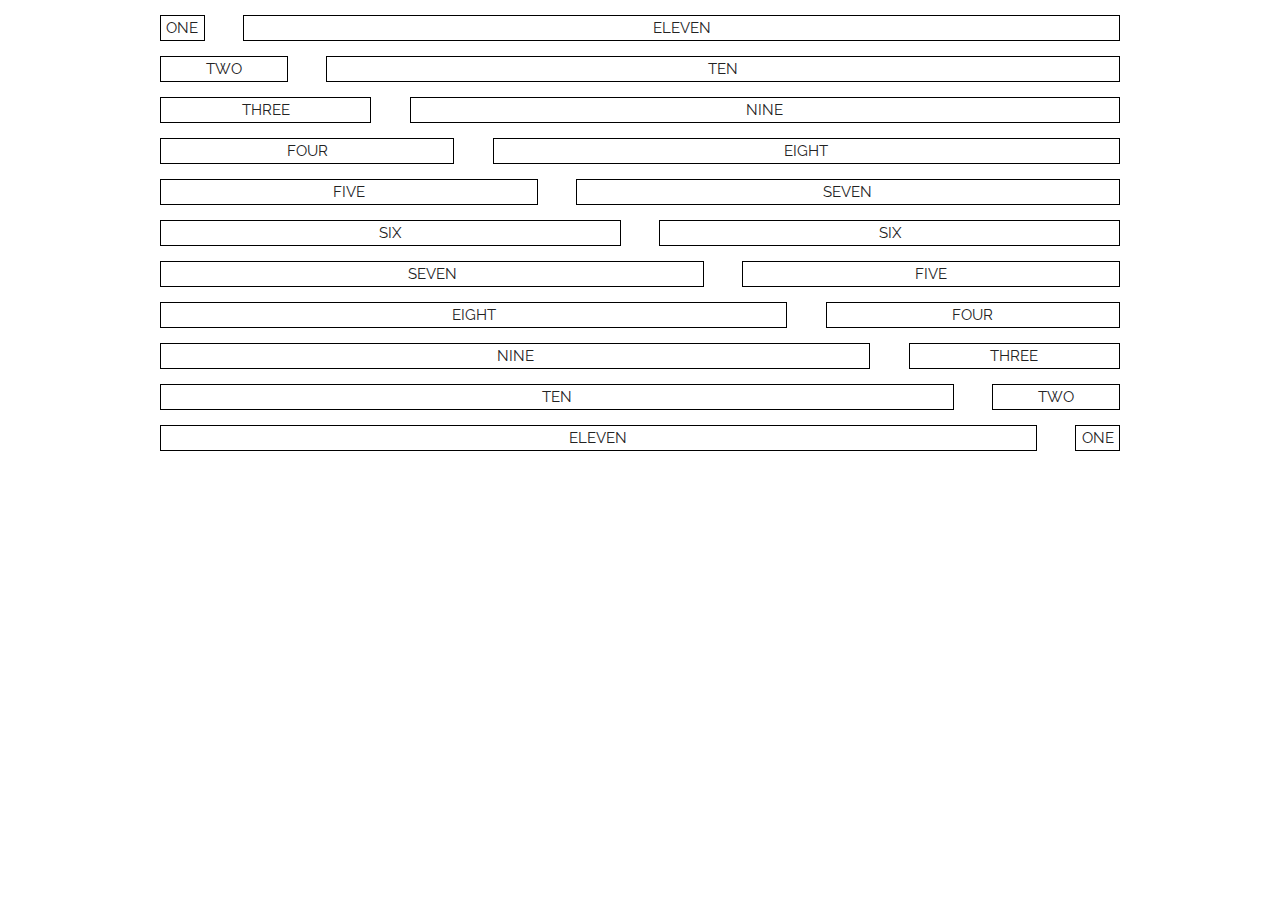
<file: framework-skeleton/index.html>
<!DOCTYPE html>
<html lang="en">
<head>

  <!-- Basic Page Needs
  –––––––––––––––––––––––––––––––––––––––––––––––––– -->
  <meta charset="utf-8">
  <title>Your page title here :)</title>
  <meta name="description" content="">
  <meta name="author" content="">

  <!-- Mobile Specific Metas
  –––––––––––––––––––––––––––––––––––––––––––––––––– -->
  <meta name="viewport" content="width=device-width, initial-scale=1">

  <!-- FONT
  –––––––––––––––––––––––––––––––––––––––––––––––––– -->
  <link href="//fonts.googleapis.com/css?family=Raleway:400,300,600" rel="stylesheet" type="text/css">

  <!-- CSS
  –––––––––––––––––––––––––––––––––––––––––––––––––– -->
  <link rel="stylesheet" href="css/normalize.css">
  <link rel="stylesheet" href="css/skeleton.css">

  <!-- Favicon
  –––––––––––––––––––––––––––––––––––––––––––––––––– -->
  <link rel="icon" type="image/png" href="images/favicon.png">

</head>
<body>

  <!-- Primary Page Layout
  –––––––––––––––––––––––––––––––––––––––––––––––––– -->
  <div class="container">
    <div class="row">
      <div>
        <div class="mark one column">ONE</div>
        <div class="mark eleven columns">ELEVEN</div>
      </div>
    </div>

    <div class="row">
      <div>
        <div class="mark two columns">TWO</div>
        <div class="mark ten columns">TEN</div>
      </div>
    </div>

    <div class="row">
      <div>
        <div class="mark three columns">THREE</div>
        <div class="mark nine columns">NINE</div>
      </div>
    </div>

    <div class="row">
      <div>
        <div class="mark four columns">FOUR</div>
        <div class="mark eight columns">EIGHT</div>
      </div>
    </div>

    <div class="row">
      <div>
        <div class="mark five columns">FIVE</div>
        <div class="mark seven columns">SEVEN</div>
      </div>
    </div>

    <div class="row">
      <div>
        <div class="mark six columns">SIX</div>
        <div class="mark six columns">SIX</div>
      </div>
    </div>

    <div class="row">
      <div>
        <div class="mark seven columns">SEVEN</div>
        <div class="mark five columns">FIVE</div>
      </div>
    </div>

    <div class="row">
      <div>
        <div class="mark eight columns">EIGHT</div>
        <div class="mark four columns">FOUR</div>
      </div>
    </div>

    <div class="row">
      <div>
        <div class="mark nine columns">NINE</div>
        <div class="mark three columns">THREE</div>
      </div>
    </div>

    <div class="row">
      <div>
        <div class="mark ten columns">TEN</div>
        <div class="mark two columns">TWO</div>
      </div>
    </div>

    <div class="row">
      <div>
        <div class="mark eleven columns">ELEVEN</div>
        <div class="mark one column">ONE</div>
      </div>
    </div>
  </div>

<!-- End Document
  –––––––––––––––––––––––––––––––––––––––––––––––––– -->

  <style>
    .mark {
      text-align: center;
      border: 1px solid black;

      margin-top: 1em;
    }
  </style>
</body>
</html>
</file>
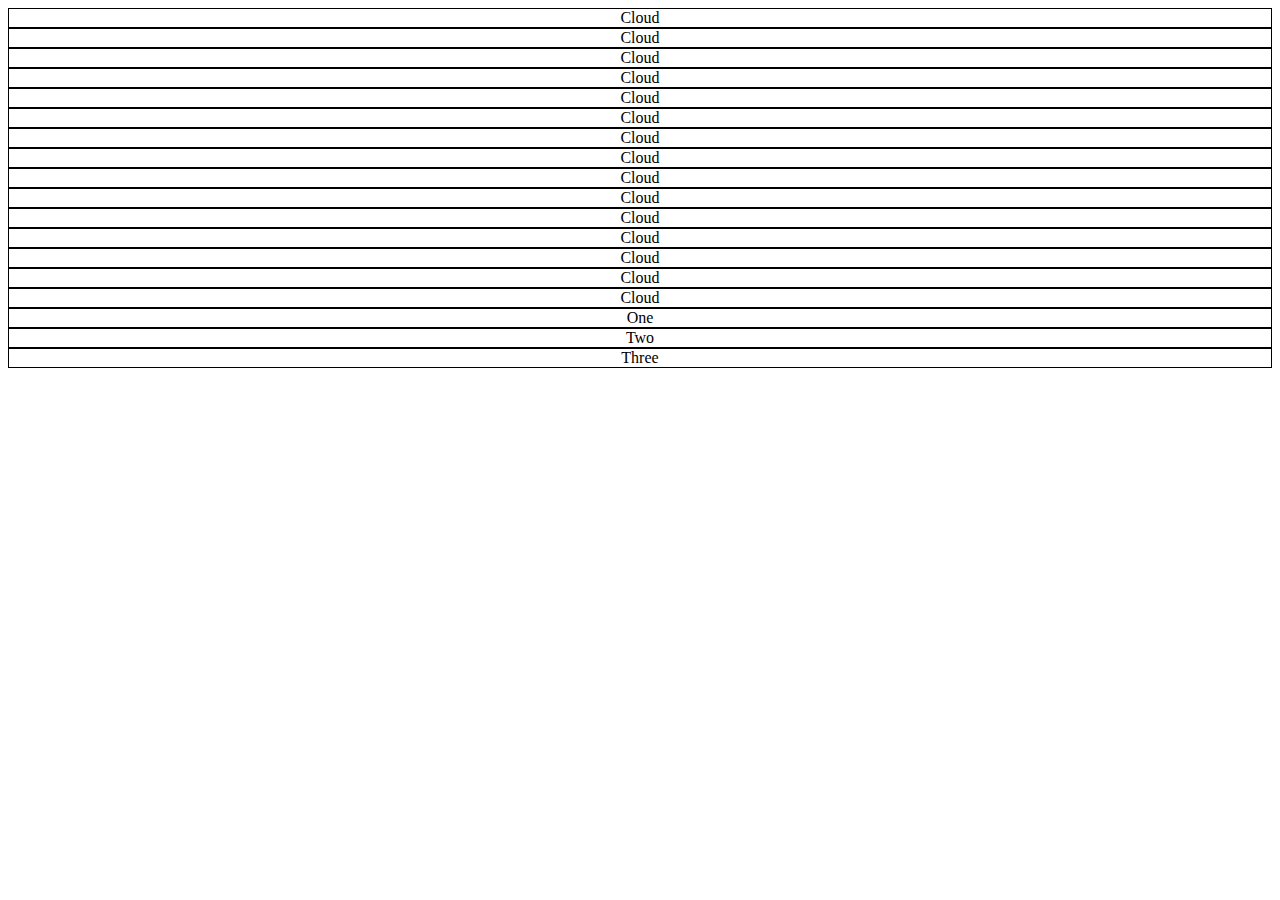
<file: materialdesignlite_grid/index.html>
<!DOCTYPE html>
<html lang="en">
  <head>
    <meta charset="utf-8" />
    <title>MDL Grid</title>
    <meta name="description" content="" />
    <meta name="author" content="" />
    <meta name="viewport" content="width=device-width,initial-scale=1" />

    <link
      rel="stylesheet"
      href="https://fonts.googleapis.com/icon?family=Material+Icons"
    />
    <link
      rel="stylesheet"
      href="https://code.getmdl.io/1.3.0/material.indigo-pink.min.css"
    />
    <link href="./css/style.css" rel="stylesheet" type="text/css" />

    <script defer src="https://code.getmdl.io/1.3.0/material.min.js"></script>
  </head>

  <body>
    <div class="mdl-grid">
      <div class="mark mdl-cel mdl-cell--1-col">Cloud</div>
      <div class="mark mdl-cel mdl-cell--1-col">Cloud</div>
      <div class="mark mdl-cel mdl-cell--1-col">Cloud</div>
      <div class="mark mdl-cel mdl-cell--1-col">Cloud</div>
      <div class="mark mdl-cel mdl-cell--1-col">Cloud</div>
      <div class="mark mdl-cel mdl-cell--1-col">Cloud</div>
      <div class="mark mdl-cel mdl-cell--1-col">Cloud</div>
      <div class="mark mdl-cel mdl-cell--1-col">Cloud</div>
      <div class="mark mdl-cel mdl-cell--1-col">Cloud</div>
      <div class="mark mdl-cel mdl-cell--1-col">Cloud</div>
      <div class="mark mdl-cel mdl-cell--1-col">Cloud</div>
      <div class="mark mdl-cel mdl-cell--1-col">Cloud</div>
    </div>

    <div class="mdl-grid">
      <div class="mark mdl-cell mdl-cell--4-col">Cloud</div>
      <div class="mark mdl-cell mdl-cell--4-col">Cloud</div>
      <div class="mark mdl-cell mdl-cell--4-col">Cloud</div>
    </div>

    <div class="mdl-grid">
      <div class="mark mdl-cell mdl-cell--6-col mdl-cell--8-col-tablet">
        One
      </div>
      <div class="mark mdl-cell mdl-cell--4-col mdl-cell--6-col-tablet">
        Two
      </div>
      <div class="mark mdl-cell mdl-cell--2-col mdl-cell--4-col-tablet">
        Three
      </div>
    </div>
  </body>
</html>
</file>
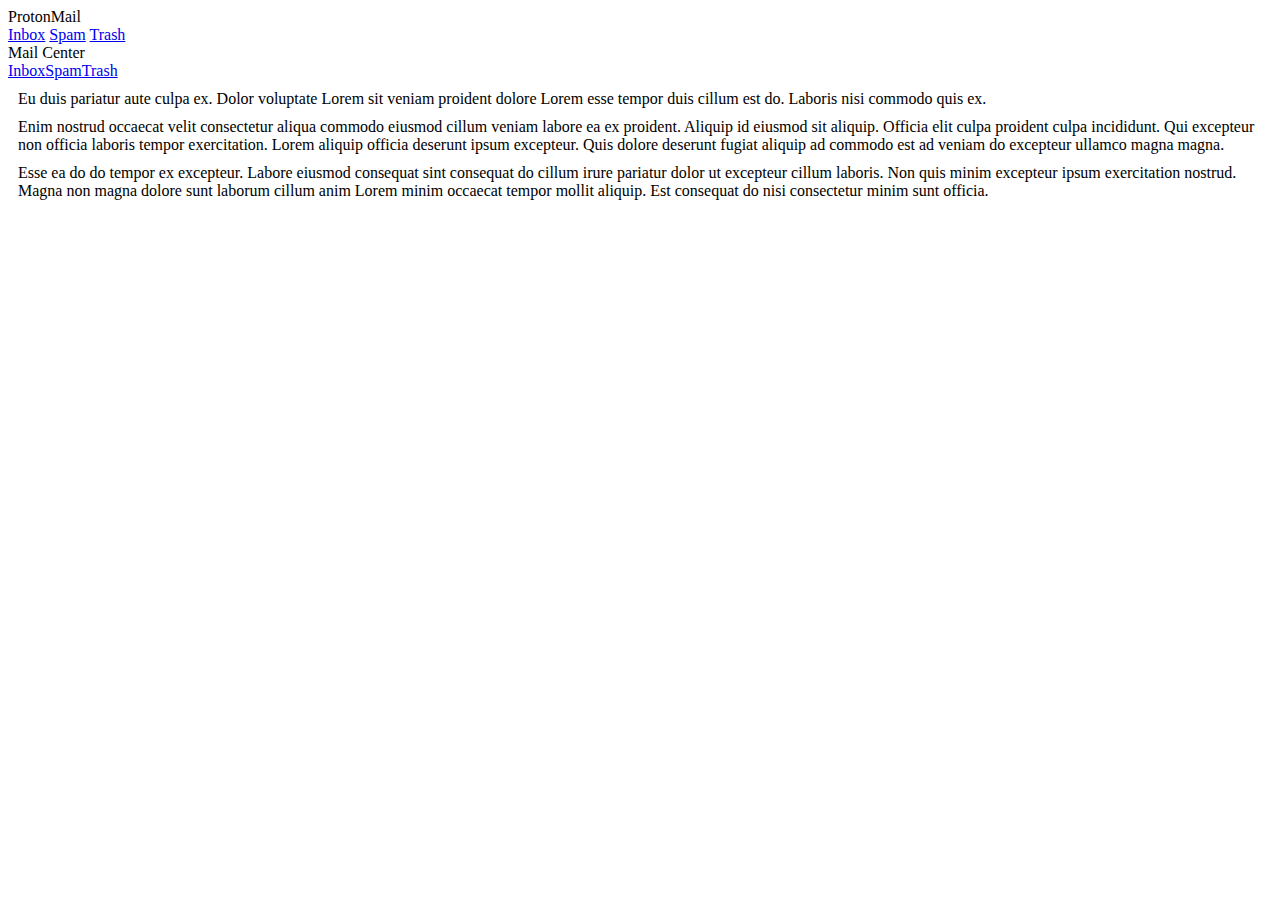
<file: materialdesignlite_layout/index.html>
<!DOCTYPE html>
<html lang="en">
  <head>
    <meta charset="utf-8" />
    <title>MDL Layout</title>
    <meta name="description" content="" />
    <meta name="author" content="" />
    <meta name="viewport" content="width=device-width,initial-scale=1" />

    <link
      rel="stylesheet"
      href="https://fonts.googleapis.com/icon?family=Material+Icons"
    />
    <link
      rel="stylesheet"
      href="https://code.getmdl.io/1.3.0/material.indigo-pink.min.css"
    />
    <link href="./css/style.css" rel="stylesheet" type="text/css" />

    <script defer src="https://code.getmdl.io/1.3.0/material.min.js"></script>
  </head>

  <body>
    <div class="mdl-layout mdl-js-layout mdl-layout--fixed-header">
      <header class="mdl-layout__header">
        <div class="mdl-layout__header-row">
          <span class="mdl-layout-title"> ProtonMail </span>
        </div>

        <div class="mdl-layout__tab-bar mdl-js-ripple-effect">
          <a href="#scroll-bar-1" class="mdl-layout__tab is-active">Inbox</a>
          <a href="#scroll-bar-2" class="mdl-layout__tab">Spam</a>
          <a href="#scroll-bar-3" class="mdl-layout__tab">Trash</a>
        </div>
      </header>

      <div class="mdl-layout__drawer">
        <span class="mdl-layout-title">Mail Center</span>
        <nav class="mdl-navigation">
          <a href="#" class="mdl-navigation__link">Inbox</a
          ><a href="#" class="mdl-navigation__link">Spam</a
          ><a href="#" class="mdl-navigation__link">Trash</a>
        </nav>
      </div>

      <main class="mdl-layout__content">
        <section class="mdl-layout__tab-panel is-active" id="scroll-bar-1">
          <div class="page-content">
            <p>
              Eu duis pariatur aute culpa ex. Dolor voluptate Lorem sit veniam
              proident dolore Lorem esse tempor duis cillum est do. Laboris nisi
              commodo quis ex.
            </p>
          </div>
        </section>
        <section class="mdl-layout__tab-panel is-active" id="scroll-bar-2">
          <div class="page-content">
            <p>
              Enim nostrud occaecat velit consectetur aliqua commodo eiusmod
              cillum veniam labore ea ex proident. Aliquip id eiusmod sit
              aliquip. Officia elit culpa proident culpa incididunt. Qui
              excepteur non officia laboris tempor exercitation. Lorem aliquip
              officia deserunt ipsum excepteur. Quis dolore deserunt fugiat
              aliquip ad commodo est ad veniam do excepteur ullamco magna magna.
            </p>
          </div>
        </section>
        <section class="mdl-layout__tab-panel is-active" id="scroll-bar-3">
          <div class="page-content">
            <p>
              Esse ea do do tempor ex excepteur. Labore eiusmod consequat sint
              consequat do cillum irure pariatur dolor ut excepteur cillum
              laboris. Non quis minim excepteur ipsum exercitation nostrud.
              Magna non magna dolore sunt laborum cillum anim Lorem minim
              occaecat tempor mollit aliquip. Est consequat do nisi consectetur
              minim sunt officia.
            </p>
          </div>
        </section>
      </main>
    </div>
  </body>
</html>
</file>
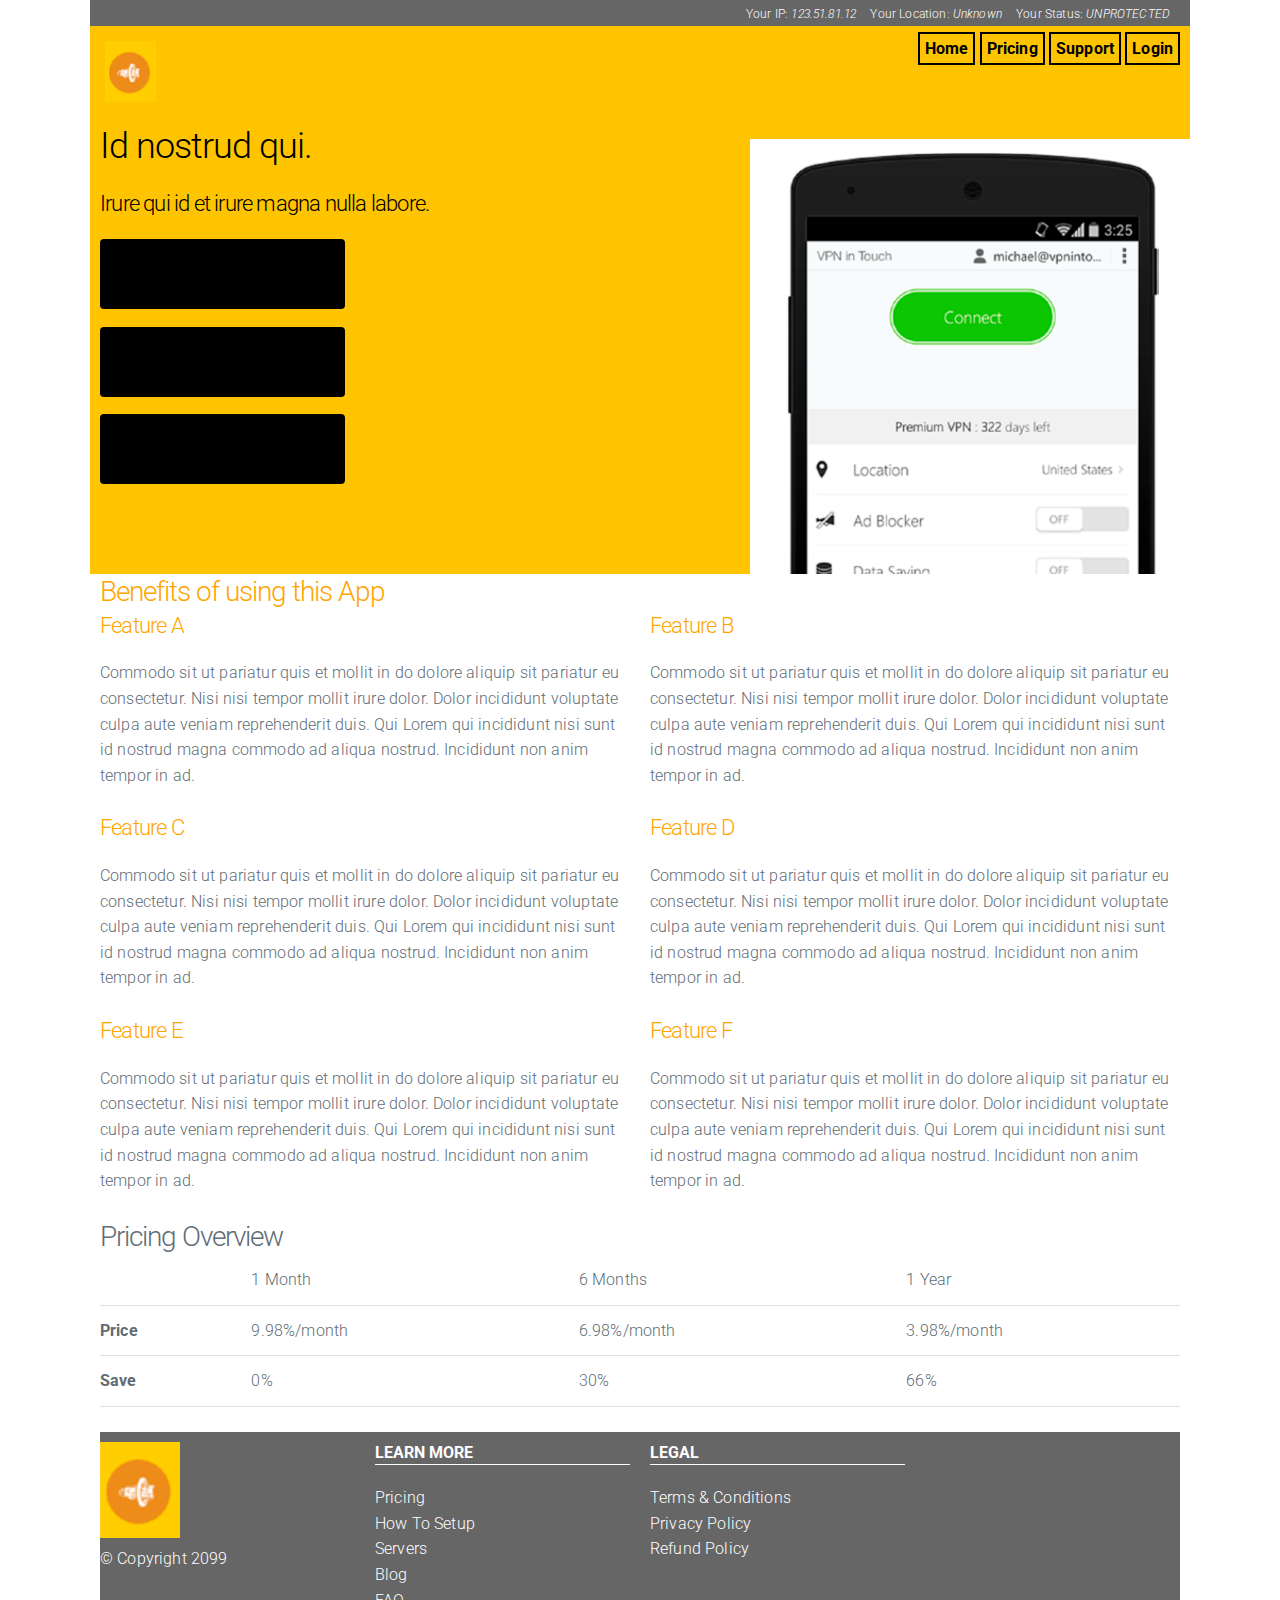
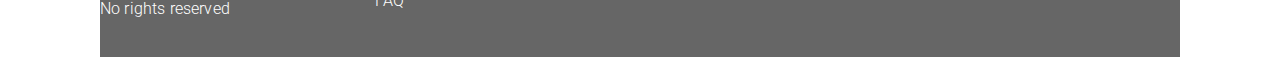
<file: milligram-product-page/index.html>
<!DOCTYPE html>
<html lang="en">
  <head>
    <meta charset="utf-8" />
    <title>Milligram Grid System</title>
    <meta name="description" content="" />
    <meta name="author" content="" />
    <meta name="viewport" content="width=device-width,initial-scale=1" />

    <link href="./css/milligram.min.css" rel="stylesheet" type="text/css" />
    <link href="./css/style.css" rel="stylesheet" type="text/css" />
    <link
      href="https://fonts.googleapis.com/css?family=Roboto"
      rel="stylesheet"
    />
  </head>

  <body class="container">
    <div class="row contactArea">
      <div class="column column-50 column-offset-50">
        <div class="contactColumn">Your IP: <i>123.51.81.12</i></div>
        <div class="contactColumn">Your Location: <i>Unknown</i></div>
        <div class="contactColumn">Your Status: <i>UNPROTECTED</i></div>
      </div>
    </div>

    <div class="row navigation">
      <div class="column column-25 logo">
        <img src="images/logo.png" alt="A logo" />
      </div>

      <div class="column column-50 column-offset-25">
        <a href="#">Home</a>
        <a href="#">Pricing</a>
        <a href="#">Support</a>
        <a href="#">Login</a>
      </div>
    </div>

    <section class="row mastHead">
      <div class="column column-60">
        <h2>Id nostrud qui.</h2>
        <h4>Irure qui id et irure magna nulla labore.</h4>

        <ul class="store-badges">
          <li>
            <a
              href="#Apple"
              class="store-iOS"
              title="Available on the App Store"
            ></a>
          </li>
          <li>
            <a
              href="#Android"
              class="store-Android"
              title="Available on the Google Play Store"
            ></a>
          </li>
          <li>
            <a
              href="#Windows"
              class="store-Windows-Phone"
              title="Available on the Windows Store"
            ></a>
          </li>
        </ul>
      </div>

      <div class="column column-40 mastHeadImage"></div>
    </section>

    <section class="info">
      <div class="row">
        <h3 class="column">Benefits of using this App</h3>
      </div>

      <div class="row">
        <div class="column column-50">
          <h4>Feature A</h4>
          <p>
            Commodo sit ut pariatur quis et mollit in do dolore aliquip sit
            pariatur eu consectetur. Nisi nisi tempor mollit irure dolor. Dolor
            incididunt voluptate culpa aute veniam reprehenderit duis. Qui Lorem
            qui incididunt nisi sunt id nostrud magna commodo ad aliqua nostrud.
            Incididunt non anim tempor in ad.
          </p>
        </div>

        <div class="column column-50">
          <h4>Feature B</h4>
          <p>
            Commodo sit ut pariatur quis et mollit in do dolore aliquip sit
            pariatur eu consectetur. Nisi nisi tempor mollit irure dolor. Dolor
            incididunt voluptate culpa aute veniam reprehenderit duis. Qui Lorem
            qui incididunt nisi sunt id nostrud magna commodo ad aliqua nostrud.
            Incididunt non anim tempor in ad.
          </p>
        </div>
      </div>

      <div class="row">
        <div class="column column-50">
          <h4>Feature C</h4>
          <p>
            Commodo sit ut pariatur quis et mollit in do dolore aliquip sit
            pariatur eu consectetur. Nisi nisi tempor mollit irure dolor. Dolor
            incididunt voluptate culpa aute veniam reprehenderit duis. Qui Lorem
            qui incididunt nisi sunt id nostrud magna commodo ad aliqua nostrud.
            Incididunt non anim tempor in ad.
          </p>
        </div>

        <div class="column column-50">
          <h4>Feature D</h4>
          <p>
            Commodo sit ut pariatur quis et mollit in do dolore aliquip sit
            pariatur eu consectetur. Nisi nisi tempor mollit irure dolor. Dolor
            incididunt voluptate culpa aute veniam reprehenderit duis. Qui Lorem
            qui incididunt nisi sunt id nostrud magna commodo ad aliqua nostrud.
            Incididunt non anim tempor in ad.
          </p>
        </div>
      </div>

      <div class="row">
        <div class="column column-50">
          <h4>Feature E</h4>
          <p>
            Commodo sit ut pariatur quis et mollit in do dolore aliquip sit
            pariatur eu consectetur. Nisi nisi tempor mollit irure dolor. Dolor
            incididunt voluptate culpa aute veniam reprehenderit duis. Qui Lorem
            qui incididunt nisi sunt id nostrud magna commodo ad aliqua nostrud.
            Incididunt non anim tempor in ad.
          </p>
        </div>

        <div class="column column-50">
          <h4>Feature F</h4>
          <p>
            Commodo sit ut pariatur quis et mollit in do dolore aliquip sit
            pariatur eu consectetur. Nisi nisi tempor mollit irure dolor. Dolor
            incididunt voluptate culpa aute veniam reprehenderit duis. Qui Lorem
            qui incididunt nisi sunt id nostrud magna commodo ad aliqua nostrud.
            Incididunt non anim tempor in ad.
          </p>
        </div>
      </div>
    </section>

    <section class="pricingInfo">
      <div class="row">
        <h3 class="column">Pricing Overview</h3>
      </div>

      <div class="row">
        <div class="column">
          <table>
            <tbody>
              <tr>
                <th></th>
                <td>1 Month</td>
                <td>6 Months</td>
                <td>1 Year</td>
              </tr>

              <tr>
                <th>Price</th>
                <td>9.98%/month</td>
                <td>6.98%/month</td>
                <td>3.98%/month</td>
              </tr>

              <tr>
                <th>Save</th>
                <td>0%</td>
                <td>30%</td>
                <td>66%</td>
              </tr>
            </tbody>
          </table>
        </div>
      </div>
    </section>

    <footer>
      <div class="row">
        <div class="column column-25">
          <img src="images/logo.png" />
          <p>&copy; Copyright 2099</p>
          <p>No rights reserved</p>
        </div>

        <div class="column column-25">
          <h6>LEARN MORE</h6>
          <a>Pricing</a><br />
          <a>How To Setup</a><br />
          <a>Servers</a><br />
          <a>Blog</a><br />
          <a>FAQ</a><br />
        </div>

        <div class="column column-25">
            <h6>LEGAL</h6>

            <a href="#legal-terms">Terms & Conditions</a> <br>
            <a href="#legal-terms">Privacy Policy</a> <br>
            <a href="#legal-terms">Refund Policy</a> <br>
        </div>
      </div>
    </footer>
  </body>
</html>
</file>
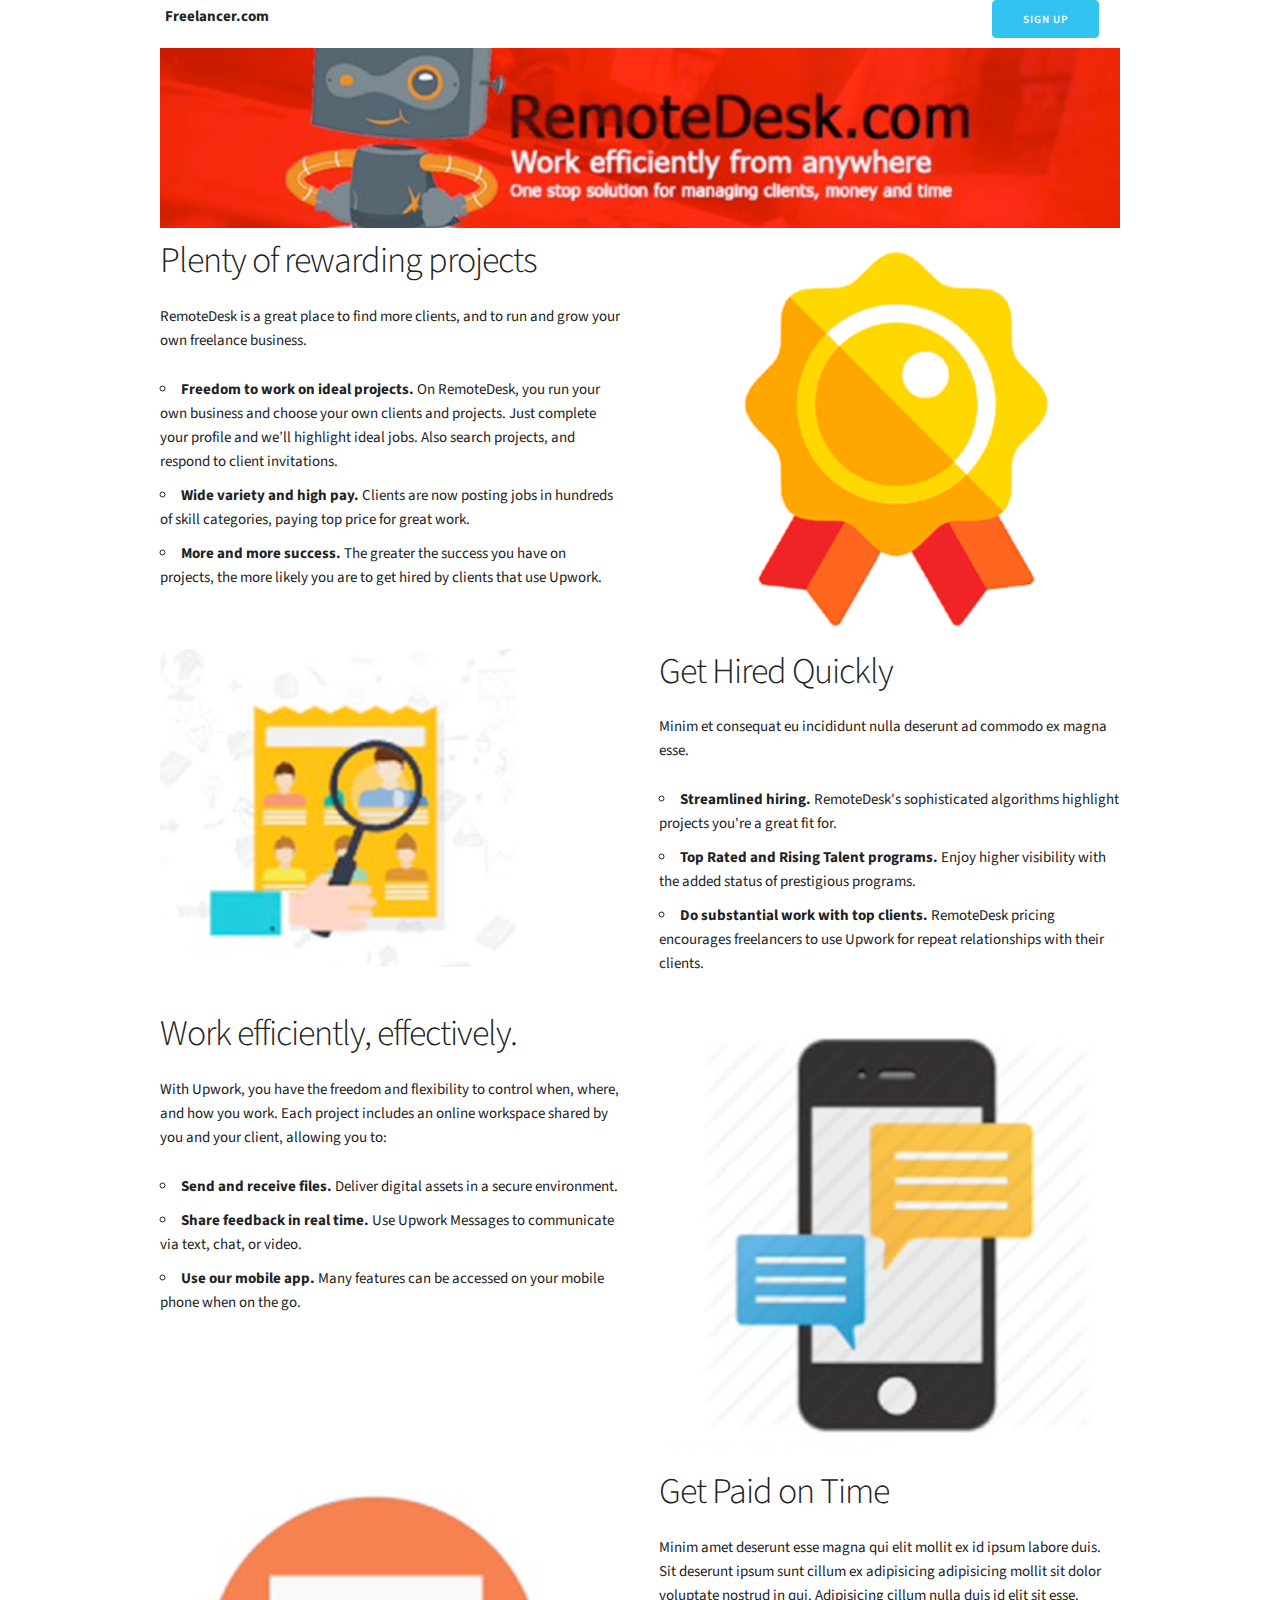
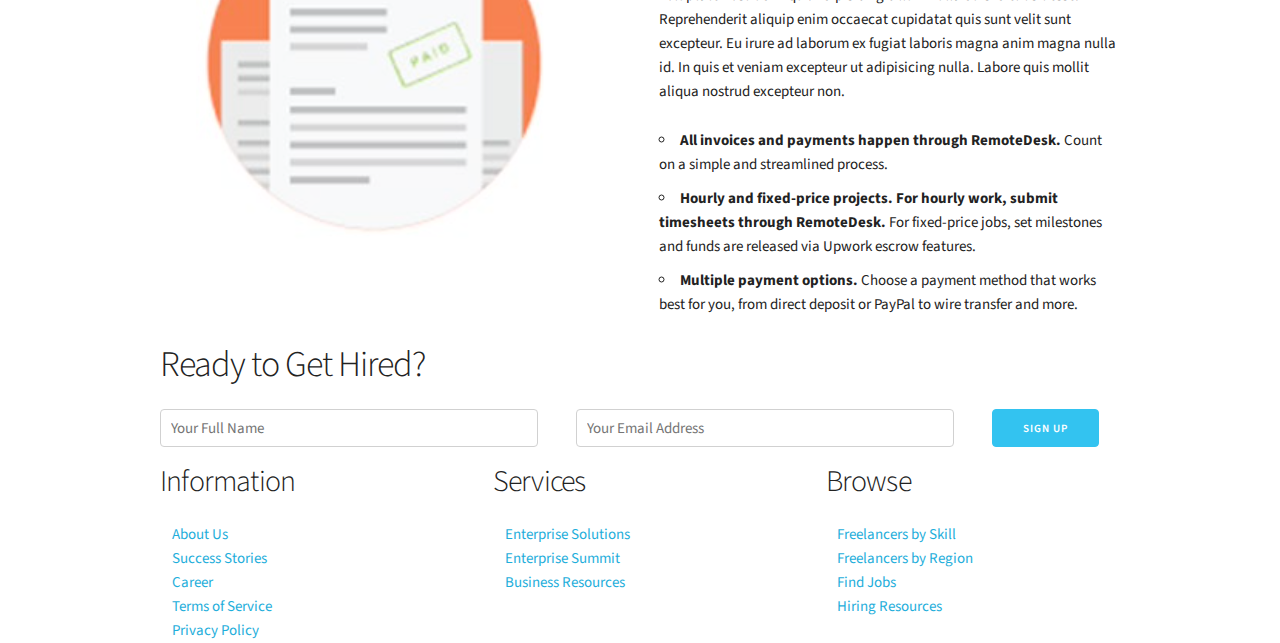
<file: skeleton-landing-page/index.html>
<!DOCTYPE html>
<html lang="en">
  <head>
    <!-- Basic Page Needs
  –––––––––––––––––––––––––––––––––––––––––––––––––– -->
    <meta charset="utf-8" />
    <title>Freelance Management App</title>
    <meta name="description" content="" />
    <meta name="author" content="" />

    <!-- Mobile Specific Metas
  –––––––––––––––––––––––––––––––––––––––––––––––––– -->
    <meta
      name="viewport"
      content="width=device-width, initial-scale=1.0, maximum-scale=1.0"
    />

    <!-- FONT
  –––––––––––––––––––––––––––––––––––––––––––––––––– -->
    <link
      href="https://fonts.googleapis.com/css?family=Source+Sans+Pro"
      rel="stylesheet"
    />

    <!-- CSS
  –––––––––––––––––––––––––––––––––––––––––––––––––– -->
    <link rel="stylesheet" href="css/normalize.css" />
    <link rel="stylesheet" href="css/skeleton.css" />
    <link rel="stylesheet" href="css/style.css" />

    <!-- Favicon
  –––––––––––––––––––––––––––––––––––––––––––––––––– -->
    <link rel="icon" type="image/png" href="images/favicon.png" />
  </head>

  <body>
    <!-- Primary Page Layout
  –––––––––––––––––––––––––––––––––––––––––––––––––– -->
    <div class="container">
      <div class="row">
        <div class="two columns logo">Freelancer.com</div>
        <div class="eight columns">&nbsp;</div>
        <div class="two columns">
          <a href="#" class="button button-primary">Sign Up</a>
        </div>
      </div>

      <div class="row masthead"></div>

      <div class="row rewardingContent">
        <div class="six columns">
          <h3>Plenty of rewarding projects</h3>
          <p>
            RemoteDesk is a great place to find more clients, and to run and
            grow your own freelance business.
          </p>
          <ul>
            <li>
              <strong>Freedom to work on ideal projects.</strong> On RemoteDesk,
              you run your own business and choose your own clients and
              projects. Just complete your profile and we’ll highlight ideal
              jobs. Also search projects, and respond to client invitations.
            </li>
            <li>
              <strong>Wide variety and high pay. </strong> Clients are now
              posting jobs in hundreds of skill categories, paying top price for
              great work.
            </li>
            <li>
              <strong>More and more success. </strong> The greater the success
              you have on projects, the more likely you are to get hired by
              clients that use Upwork.
            </li>
          </ul>
        </div>

        <div class="six columns">
          <img src="images/medal.png" alt="A medal" class="rewardingImg" />
        </div>
      </div>

      <div class="row hiredContent">
        <div class="six columns">
          <img
            src="images/hire-resources-icon.png"
            alt="Hire Resources"
            class="hiringImg"
          />
        </div>

        <div class="six columns">
          <h3>Get Hired Quickly</h3>
          <p>
            Minim et consequat eu incididunt nulla deserunt ad commodo ex magna
            esse.
          </p>

          <ul>
            <li>
              <strong>Streamlined hiring.</strong> RemoteDesk's sophisticated
              algorithms highlight projects you're a great fit for.
            </li>
            <li>
              <strong>Top Rated and Rising Talent programs.</strong> Enjoy
              higher visibility with the added status of prestigious programs.
            </li>
            <li>
              <strong>Do substantial work with top clients.</strong> RemoteDesk
              pricing encourages freelancers to use Upwork for repeat
              relationships with their clients.
            </li>
          </ul>
        </div>
      </div>

      <div class="row workEfficiency">
        <div class="six columns">
          <h3>Work efficiently, effectively.</h3>
          <p>
            With Upwork, you have the freedom and flexibility to control when,
            where, and how you work. Each project includes an online workspace
            shared by you and your client, allowing you to:
          </p>

          <ul>
            <li><strong>Send and receive files.
            </strong> Deliver digital assets in a secure
            environment.</li>
            <li><strong>Share feedback in real time.
            </strong> Use Upwork Messages to communicate
            via text, chat, or video.</li>
            <li><strong>Use our mobile app.</strong> Many
            features can be accessed on your mobile phone
            when on the go.</li>
          </ul>
        </div>

        <div class="six columns">
          <img src="images/Messaging.png" alt="Messaging" class="messagingImg">
        </div>
      </div>

      <div class="row getPaid">
        <div class="six columns">
          <img src="images/paid.png" alt="Paid" class="paidImg" >
        </div>

        <div class="six columns">
          <h3>Get Paid on Time</h3>
          <p>Minim amet deserunt esse magna qui elit mollit ex id ipsum labore duis. Sit deserunt ipsum sunt cillum ex adipisicing adipisicing mollit sit dolor voluptate nostrud in qui. Adipisicing cillum nulla duis id elit sit esse. Reprehenderit aliquip enim occaecat cupidatat quis sunt velit sunt excepteur. Eu irure ad laborum ex fugiat laboris magna anim magna nulla id. In quis et veniam excepteur ut adipisicing nulla. Labore quis mollit aliqua nostrud excepteur non.</p>

        <ul>
            <li><strong>All invoices and payments happen
            through RemoteDesk.</strong> Count on a
            simple and streamlined process.</li>
            <li><strong>Hourly and fixed-price
            projects. For hourly work, submit
            timesheets through RemoteDesk.</strong> For
            fixed-price jobs, set milestones and funds
            are released via Upwork escrow features.
            </strong>
            <li><strong>Multiple payment options.
                  </strong> Choose a payment method that works
                  best for you, from direct deposit or PayPal
                  to wire transfer and more.</li>
        </ul>
        </div>
      </div>

      <h3 class="row">Ready to Get Hired?</h3>
      <div class="row quickSignup">
        <div class="five columns">
          <input
            type="text"
            name="fullName"
            id="fullName"
            class="fullName u-full-width"
            placeholder="Your Full Name"
          />
        </div>

        <div class="five columns">
          <input
            type="text"
            name="emailId"
            id="emailId"
            class="emailId u-full-width"
            placeholder="Your Email Address"
          />
        </div>

        <div class="two columns">
          <a href="#" class="button button-primary"> Sign Up </a>
        </div>
      </div>

      <div class="row footer">
        <div class="four columns">
          <h4>Information</h4>
          <a class="column">About Us</a>
          <a class="column">Success Stories</a>
          <a class="column">Career</a>
          <a class="column">Terms of Service</a>
          <a class="column">Privacy Policy</a>
        </div>

        <div class="four columns">
          <h4>Services</h4>
          <a class="column">Enterprise Solutions</a>
          <a class="column">Enterprise Summit</a>
          <a class="column">Business Resources</a>
        </div>

        <div class="four columns">
          <h4>Browse</h4>
          <a class="column">Freelancers by Skill</a>
          <a class="column">Freelancers by Region</a>
          <a class="column">Find Jobs</a>
          <a class="column">Hiring Resources</a>
        </div>
      </div>
    </div>

    <!-- End Document
  –––––––––––––––––––––––––––––––––––––––––––––––––– -->
  </body>
</html>
</file>
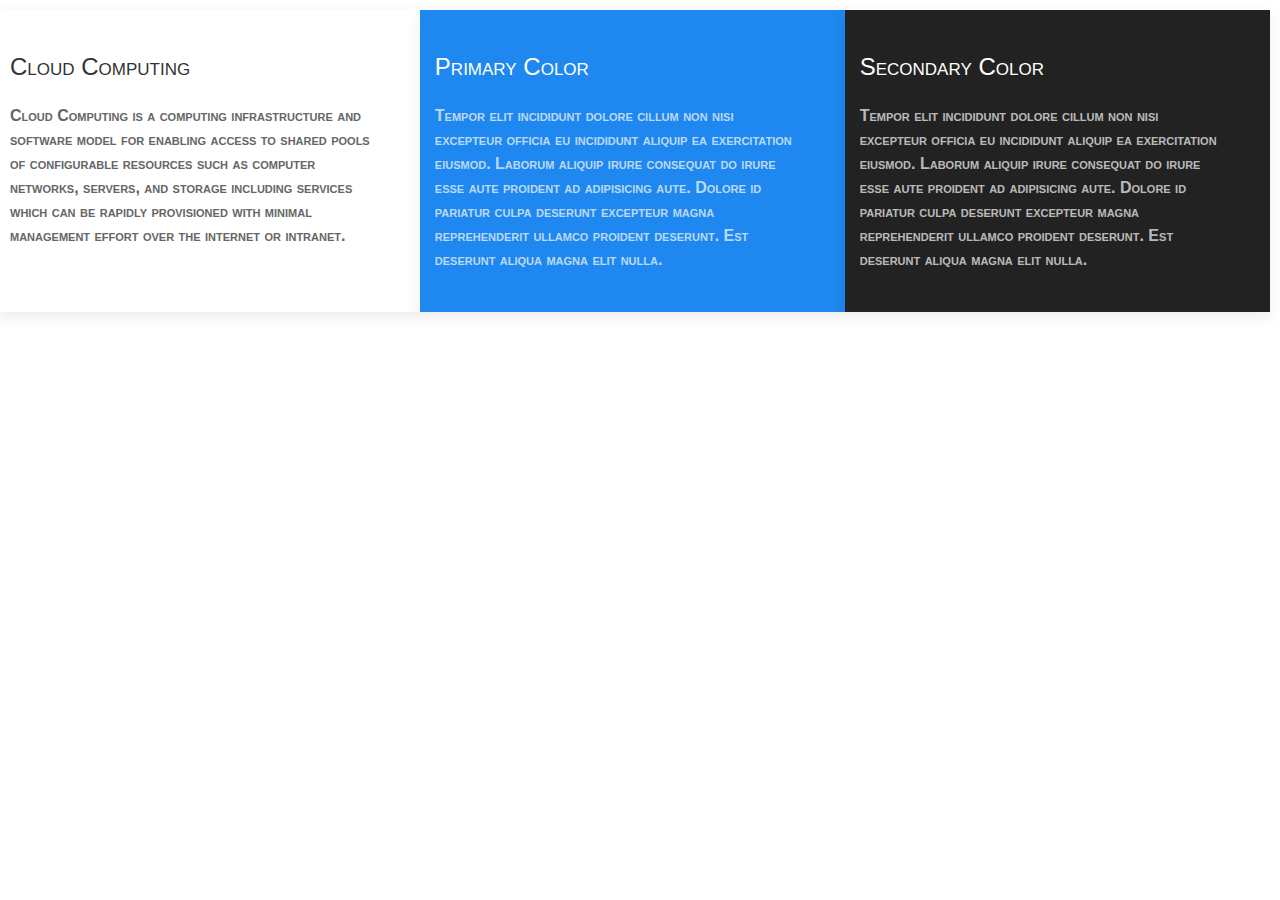
<file: uikit-tryout/index.html>
<!DOCTYPE html>
<html lang="en">
  <head>
    <meta charset="utf-8" />
    <title>UIKit Try Out</title>
    <meta name="description" content="" />
    <meta name="author" content="" />
    <meta name="viewport" content="width=device-width,initial-scale=1" />

    <link href="./css/uikit.min.css" rel="stylesheet" type="text/css" />
    <link href="./css/style.css" rel="stylesheet" type="text/css" />
    <script src="./js/jquery.min.js"></script>
    <script src="./js/uikit.min.js"></script>
    <script src="./js/uikit-icons.min.js"></script>
  </head>

  <body>
    <div class="uk-child-width-1-3 uk-grid-small uk-grid">
      <div class="uk-card uk-card-default uk-card-body uk-card-hover">
        <h3 class="uk-card-title">Cloud Computing</h3>
        <p>
          Cloud Computing is a computing infrastructure and software model for
          enabling access to shared pools of configurable resources such as
          computer networks, servers, and storage including services which can
          be rapidly provisioned with minimal management effort over the
          internet or intranet.
        </p>
      </div>

      <div class="uk-card uk-card-primary uk-card-body uk-card-hover">
        <h3 class="uk-card-title">Primary Color</h3>
        <p>
          Tempor elit incididunt dolore cillum non nisi excepteur officia eu
          incididunt aliquip ea exercitation eiusmod. Laborum aliquip irure
          consequat do irure esse aute proident ad adipisicing aute. Dolore id
          pariatur culpa deserunt excepteur magna reprehenderit ullamco proident
          deserunt. Est deserunt aliqua magna elit nulla.
        </p>
      </div>

      <div class="uk-card uk-card-secondary uk-card-body uk-card-hover">
        <h3 class="uk-card-title">Secondary Color</h3>
        <p>
          Tempor elit incididunt dolore cillum non nisi excepteur officia eu
          incididunt aliquip ea exercitation eiusmod. Laborum aliquip irure
          consequat do irure esse aute proident ad adipisicing aute. Dolore id
          pariatur culpa deserunt excepteur magna reprehenderit ullamco proident
          deserunt. Est deserunt aliqua magna elit nulla.
        </p>
      </div>
    </div>
  </body>
</html>
</file>
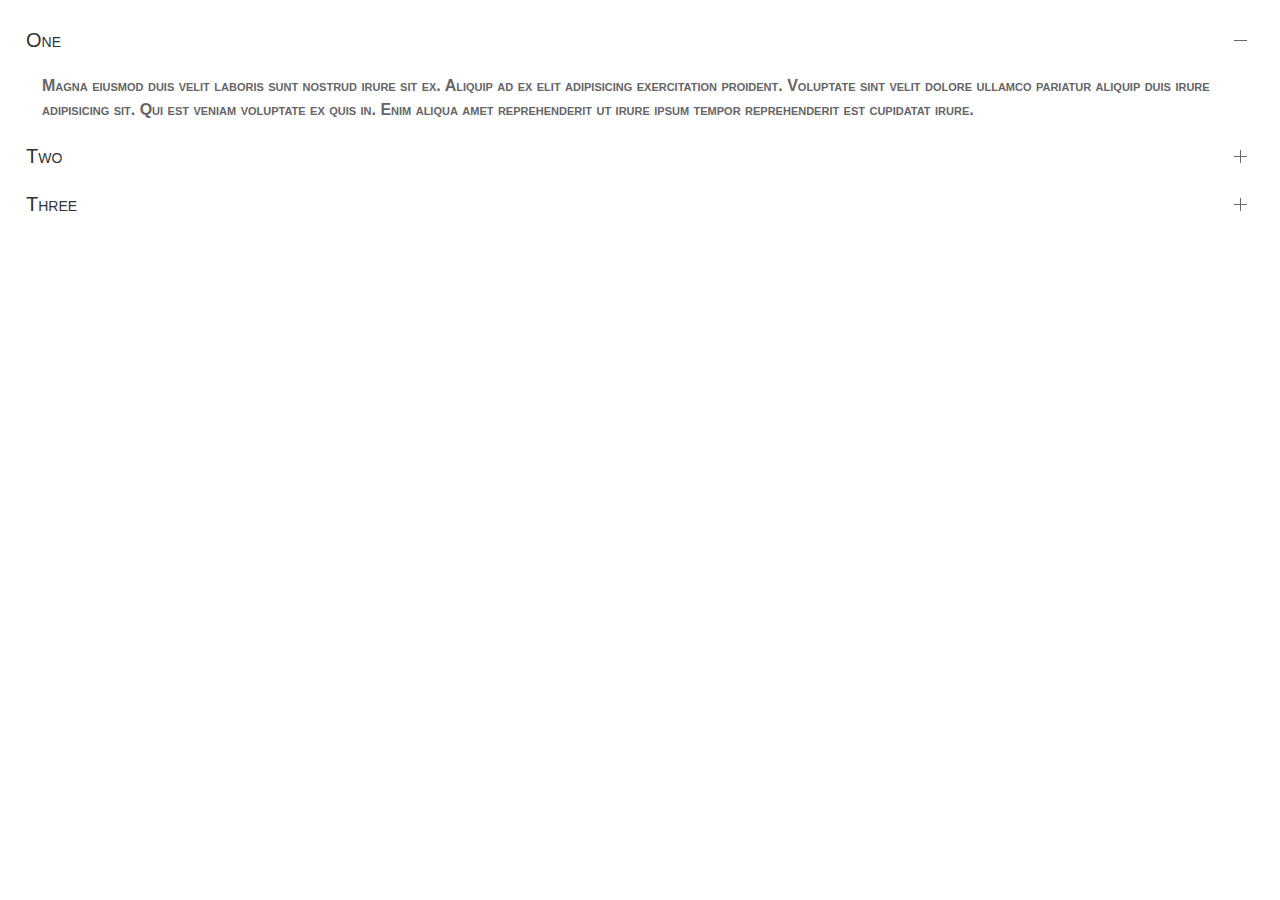
<file: uikit-tryout/uikit_accordion.html>
<!DOCTYPE html>
<html lang="en">
  <head>
    <meta charset="utf-8" />
    <title>UIKit Accordion</title>
    <meta name="description" content="" />
    <meta name="author" content="" />
    <meta name="viewport" content="width=device-width,initial-scale=1" />

    <link href="./css/uikit.min.css" rel="stylesheet" type="text/css" />
    <link href="./css/style.css" rel="stylesheet" type="text/css" />
    <script src="./js/jquery.min.js"></script>
    <script src="./js/uikit.min.js"></script>
    <script src="./js/uikit-icons.min.js"></script>
  </head>

  <body>
    <div>
      <ul uk-accordion="multiple:true">
        <li class="uk-open">
          <h3 class="uk-accordion-title">One</h3>
          <div class="uk-accordion-content">
            Magna eiusmod duis velit laboris sunt nostrud irure sit ex. Aliquip
            ad ex elit adipisicing exercitation proident. Voluptate sint velit
            dolore ullamco pariatur aliquip duis irure adipisicing sit. Qui est
            veniam voluptate ex quis in. Enim aliqua amet reprehenderit ut irure
            ipsum tempor reprehenderit est cupidatat irure.
          </div>
        </li>

        <li>
          <h3 class="uk-accordion-title">Two</h3>
          <div class="uk-accordion-content">
            Magna eiusmod duis velit laboris sunt nostrud irure sit ex. Aliquip
            ad ex elit adipisicing exercitation proident. Voluptate sint velit
            dolore ullamco pariatur aliquip duis irure adipisicing sit. Qui est
            veniam voluptate ex quis in. Enim aliqua amet reprehenderit ut irure
            ipsum tempor reprehenderit est cupidatat irure.
          </div>
        </li>

        <li>
          <h3 class="uk-accordion-title">Three</h3>
          <div class="uk-accordion-content">
            Magna eiusmod duis velit laboris sunt nostrud irure sit ex. Aliquip
            ad ex elit adipisicing exercitation proident. Voluptate sint velit
            dolore ullamco pariatur aliquip duis irure adipisicing sit. Qui est
            veniam voluptate ex quis in. Enim aliqua amet reprehenderit ut irure
            ipsum tempor reprehenderit est cupidatat irure.
          </div>
        </li>
      </ul>
    </div>
  </body>
</html>
</file>
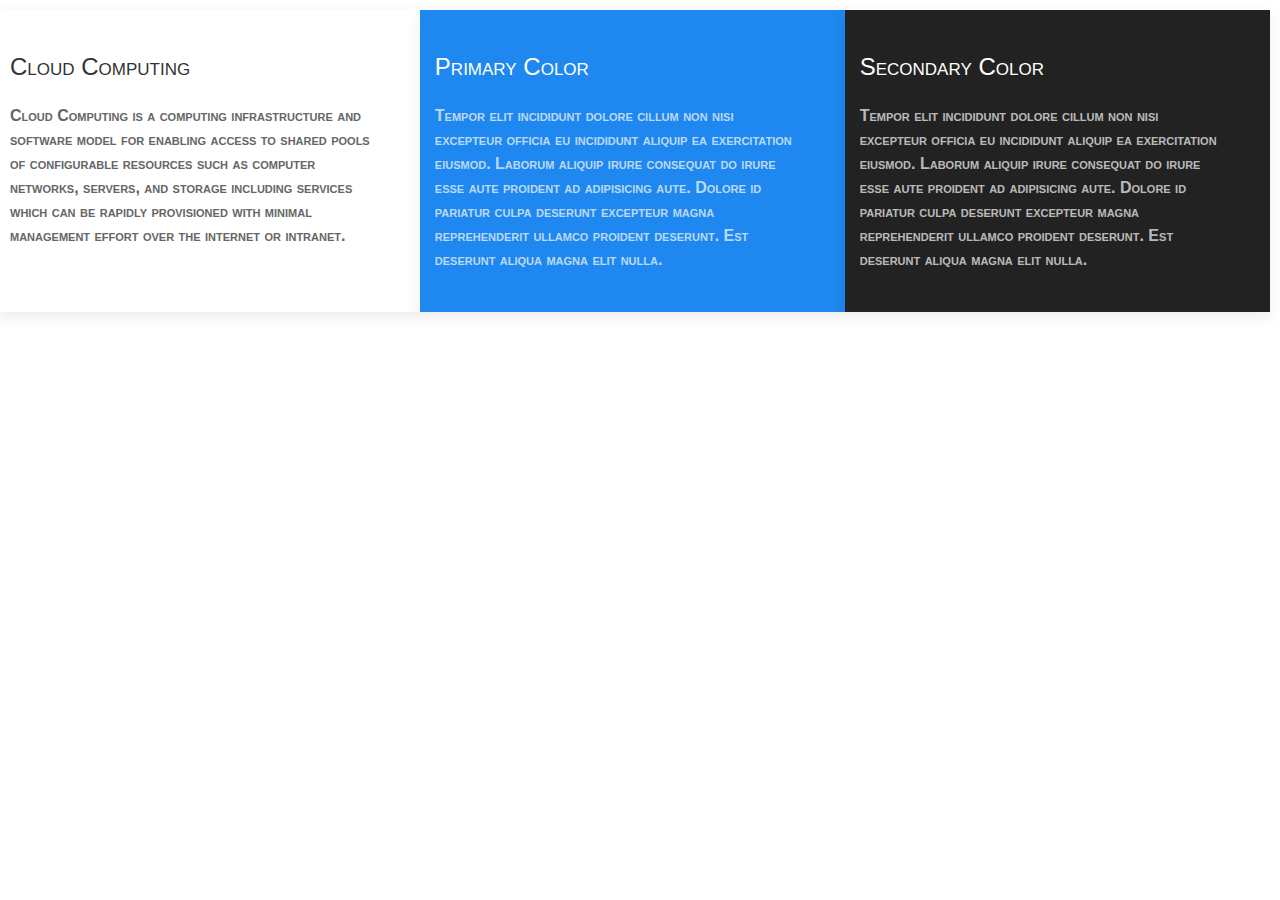
<file: uikit-tryout/uikit_card.html>
<!DOCTYPE html>
<html lang="en">
  <head>
    <meta charset="utf-8" />
    <title>UIKit Card</title>
    <meta name="description" content="" />
    <meta name="author" content="" />
    <meta name="viewport" content="width=device-width,initial-scale=1" />

    <link href="./css/uikit.min.css" rel="stylesheet" type="text/css" />
    <link href="./css/style.css" rel="stylesheet" type="text/css" />
    <script src="./js/jquery.min.js"></script>
    <script src="./js/uikit.min.js"></script>
    <script src="./js/uikit-icons.min.js"></script>
  </head>

  <body>
    <div class="uk-child-width-1-3 uk-grid-small uk-grid">
      <div class="uk-card uk-card-default uk-card-body uk-card-hover">
        <h3 class="uk-card-title">Cloud Computing</h3>
        <p>
          Cloud Computing is a computing infrastructure and software model for
          enabling access to shared pools of configurable resources such as
          computer networks, servers, and storage including services which can
          be rapidly provisioned with minimal management effort over the
          internet or intranet.
        </p>
      </div>

      <div class="uk-card uk-card-primary uk-card-body uk-card-hover">
        <h3 class="uk-card-title">Primary Color</h3>
        <p>
          Tempor elit incididunt dolore cillum non nisi excepteur officia eu
          incididunt aliquip ea exercitation eiusmod. Laborum aliquip irure
          consequat do irure esse aute proident ad adipisicing aute. Dolore id
          pariatur culpa deserunt excepteur magna reprehenderit ullamco proident
          deserunt. Est deserunt aliqua magna elit nulla.
        </p>
      </div>

      <div class="uk-card uk-card-secondary uk-card-body uk-card-hover">
        <h3 class="uk-card-title">Secondary Color</h3>
        <p>
          Tempor elit incididunt dolore cillum non nisi excepteur officia eu
          incididunt aliquip ea exercitation eiusmod. Laborum aliquip irure
          consequat do irure esse aute proident ad adipisicing aute. Dolore id
          pariatur culpa deserunt excepteur magna reprehenderit ullamco proident
          deserunt. Est deserunt aliqua magna elit nulla.
        </p>
      </div>
    </div>
  </body>
</html>
</file>
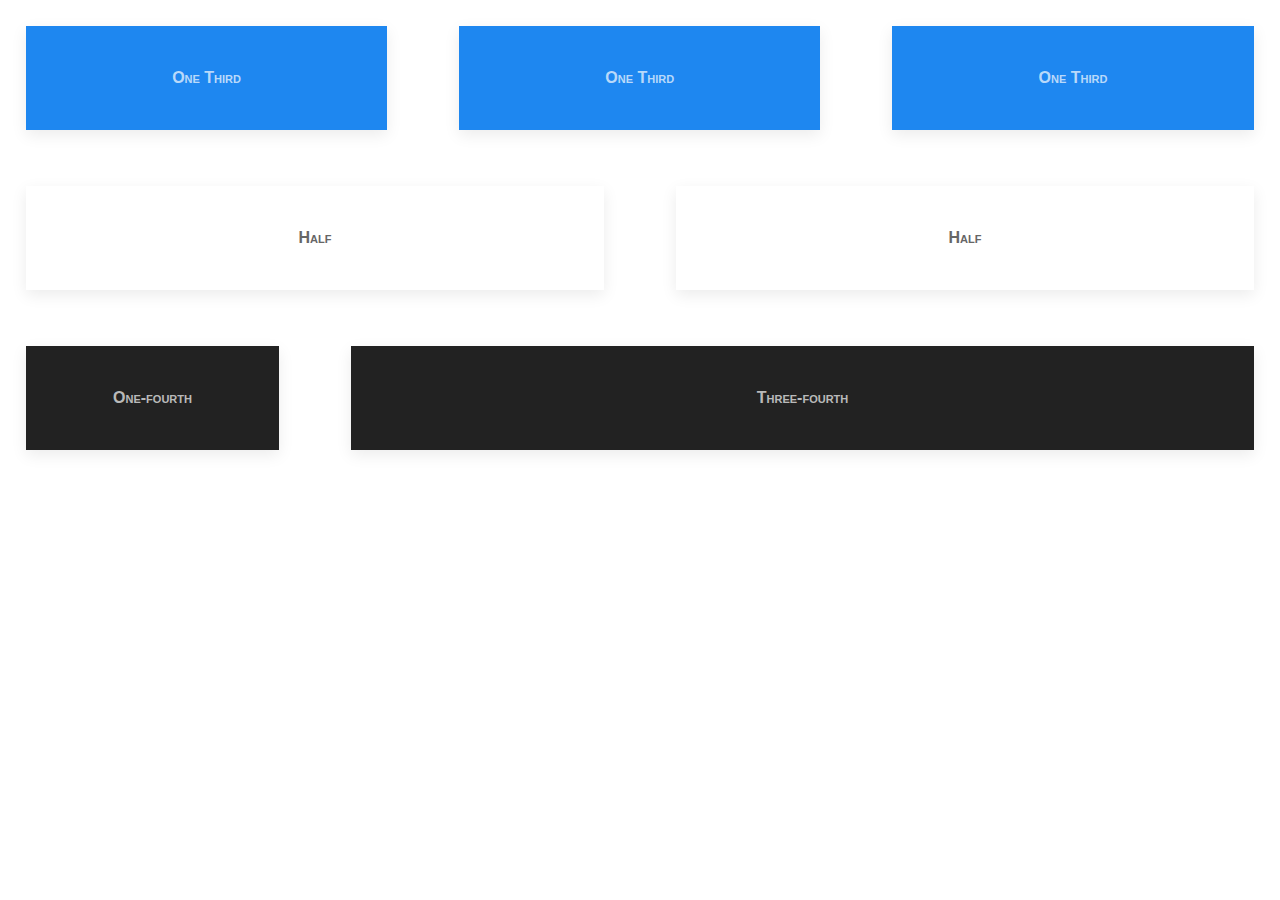
<file: uikit-tryout/uikit_grid_allocated_by_hand.html>
<!DOCTYPE html>
<html lang="en">
  <head>
    <meta charset="utf-8" />
    <title>UIKit Grid Allocated by Hand</title>
    <meta name="description" content="" />
    <meta name="author" content="" />
    <meta name="viewport" content="width=device-width,initial-scale=1" />

    <link href="./css/uikit.min.css" rel="stylesheet" type="text/css" />
    <link href="./css/style.css" rel="stylesheet" type="text/css" />
    <script src="./js/jquery.min.js"></script>
    <script src="./js/uikit.min.js"></script>
    <script src="./js/uikit-icons.min.js"></script>
  </head>

  <body>
    <div class="uk-text-center uk-grid">
      <div class="uk-width-1-3">
        <div class="uk-card uk-card-primary uk-card-default uk-card-body">
          One Third
        </div>
      </div>
      <div class="uk-width-1-3">
        <div class="uk-card uk-card-primary uk-card-default uk-card-body">
          One Third
        </div>
      </div>
      <div class="uk-width-1-3">
        <div class="uk-card uk-card-primary uk-card-default uk-card-body">
          One Third
        </div>
      </div>
    </div>

    <div class="uk-text-center uk-grid">
      <div class="uk-width-1-2">
        <div class="uk-card uk-card-default uk-card-body">Half</div>
      </div>
      <div class="uk-width-1-2">
        <div class="uk-card uk-card-default uk-card-body">Half</div>
      </div>
    </div>

    <div class="uk-text-center uk-grid">
      <div class="uk-width-1-4">
        <div class="uk-card uk-card-default uk-card-secondary uk-card-body">
          One-fourth
        </div>
      </div>
      <div class="uk-width-3-4">
        <div class="uk-card uk-card-default uk-card-secondary uk-card-body">
          Three-fourth
        </div>
      </div>
    </div>
  </body>
</html>
</file>
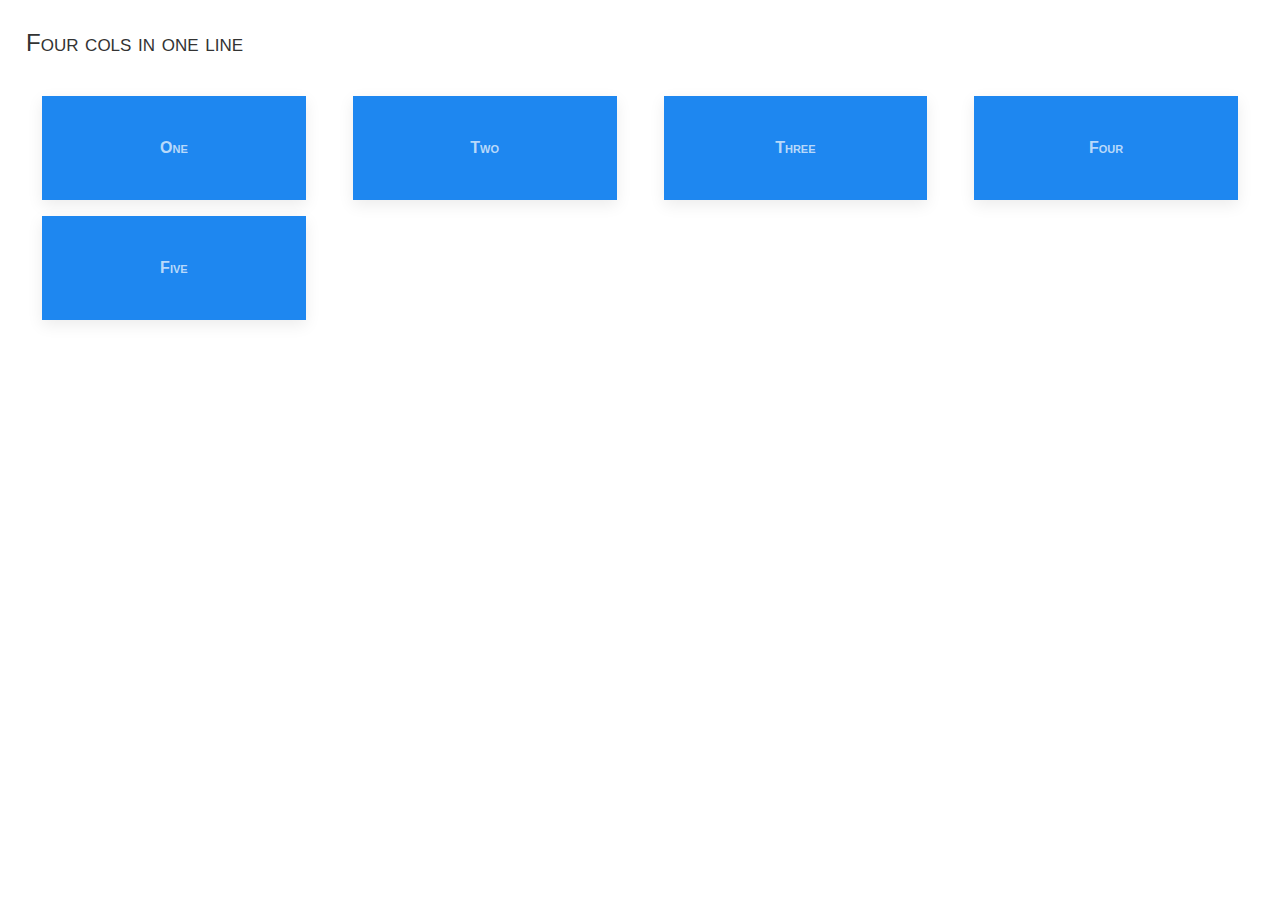
<file: uikit-tryout/uikit_grid_slices.html>
<!DOCTYPE html>
<html lang="en">
  <head>
    <meta charset="utf-8" />
    <title>UIKit Grid Slices</title>
    <meta name="description" content="" />
    <meta name="author" content="" />
    <meta name="viewport" content="width=device-width,initial-scale=1" />

    <link href="./css/uikit.min.css" rel="stylesheet" type="text/css" />
    <link href="./css/style.css" rel="stylesheet" type="text/css" />
    <script src="./js/jquery.min.js"></script>
    <script src="./js/uikit.min.js"></script>
    <script src="./js/uikit-icons.min.js"></script>
  </head>

  <body>
    <div>
      <h3>Four cols in one line</h3>

      <div class="uk-child-width-1-4 uk-grid-small uk-text-center uk-grid">
        <div>
          <div class="uk-card uk-card-default uk-card-primary uk-card-body">
            One
          </div>
        </div>
        <div>
          <div class="uk-card uk-card-default uk-card-primary uk-card-body">
            Two
          </div>
        </div>
        <div>
          <div class="uk-card uk-card-default uk-card-primary uk-card-body">
            Three
          </div>
        </div>
        <div>
          <div class="uk-card uk-card-default uk-card-primary uk-card-body">
            Four
          </div>
        </div>
        <div>
          <div class="uk-card uk-card-default uk-card-primary uk-card-body">
            Five
          </div>
        </div>
      </div>
    </div>
  </body>
</html>
</file>
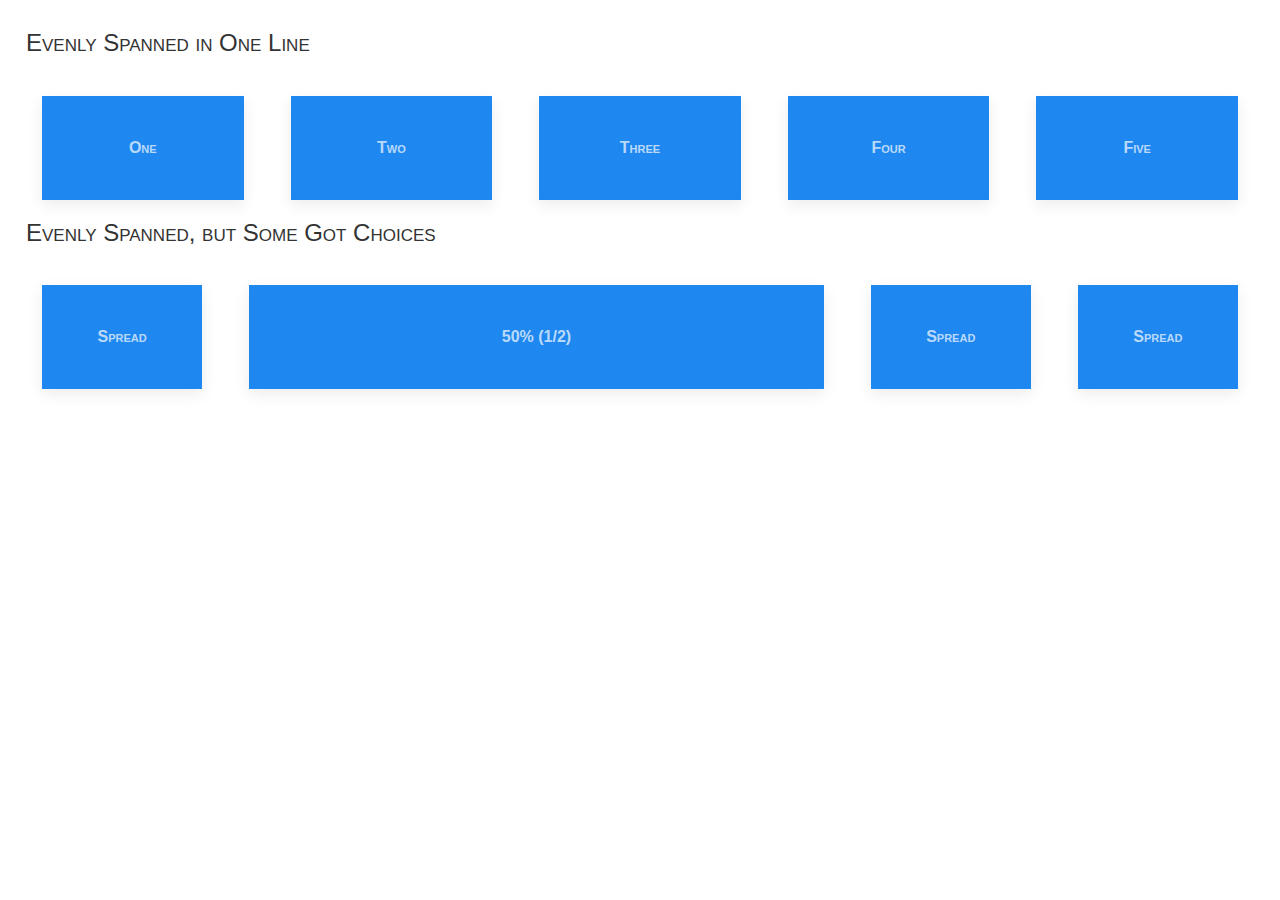
<file: uikit-tryout/uikit_grid_slices_with_choice.html>
<!DOCTYPE html>
<html lang="en">
  <head>
    <meta charset="utf-8" />
    <title>UIKit Grid Slices with Choice</title>
    <meta name="description" content="" />
    <meta name="author" content="" />
    <meta name="viewport" content="width=device-width,initial-scale=1" />

    <link href="./css/uikit.min.css" rel="stylesheet" type="text/css" />
    <link href="./css/style.css" rel="stylesheet" type="text/css" />
    <script src="./js/jquery.min.js"></script>
    <script src="./js/uikit.min.js"></script>
    <script src="./js/uikit-icons.min.js"></script>
  </head>

  <body>
    <div>
      <h3>Evenly Spanned in One Line</h3>

      <div class="uk-child-width-expand uk-grid-small uk-text-center uk-grid">
        <div>
          <div class="uk-card uk-card-default uk-card-primary uk-card-body">
            One
          </div>
        </div>
        <div>
          <div class="uk-card uk-card-default uk-card-primary uk-card-body">
            Two
          </div>
        </div>
        <div>
          <div class="uk-card uk-card-default uk-card-primary uk-card-body">
            Three
          </div>
        </div>
        <div>
          <div class="uk-card uk-card-default uk-card-primary uk-card-body">
            Four
          </div>
        </div>
        <div>
          <div class="uk-card uk-card-default uk-card-primary uk-card-body">
            Five
          </div>
        </div>
      </div>
    </div>

    <div>
      <h3>Evenly Spanned, but Some Got Choices</h3>

      <div class="uk-child-width-expand uk-grid-small uk-text-center uk-grid">
        <div>
          <div class="uk-card uk-card-default uk-card-primary uk-card-body">
            Spread
          </div>
        </div>
        <div class="uk-width-1-2">
          <div class="uk-card uk-card-default uk-card-primary uk-card-body">
            50% (1/2)
          </div>
        </div>
        <div>
          <div class="uk-card uk-card-default uk-card-primary uk-card-body">
            Spread
          </div>
        </div>
        <div>
          <div class="uk-card uk-card-default uk-card-primary uk-card-body">
            Spread
          </div>
        </div>
      </div>
    </div>
  </body>
</html>
</file>
<file: framework-skeleton/css/skeleton.css>
/*
* Skeleton V2.0.4
* Copyright 2014, Dave Gamache
* www.getskeleton.com
* Free to use under the MIT license.
* http://www.opensource.org/licenses/mit-license.php
* 12/29/2014
*/


/* Table of contents
––––––––––––––––––––––––––––––––––––––––––––––––––
- Grid
- Base Styles
- Typography
- Links
- Buttons
- Forms
- Lists
- Code
- Tables
- Spacing
- Utilities
- Clearing
- Media Queries
*/


/* Grid
–––––––––––––––––––––––––––––––––––––––––––––––––– */
.container {
  position: relative;
  width: 100%;
  max-width: 960px;
  margin: 0 auto;
  padding: 0 20px;
  box-sizing: border-box; }
.column,
.columns {
  width: 100%;
  float: left;
  box-sizing: border-box; }

/* For devices larger than 400px */
@media (min-width: 400px) {
  .container {
    width: 85%;
    padding: 0; }
}

/* For devices larger than 550px */
@media (min-width: 550px) {
  .container {
    width: 80%; }
  .column,
  .columns {
    margin-left: 4%; }
  .column:first-child,
  .columns:first-child {
    margin-left: 0; }

  .one.column,
  .one.columns                    { width: 4.66666666667%; }
  .two.columns                    { width: 13.3333333333%; }
  .three.columns                  { width: 22%;            }
  .four.columns                   { width: 30.6666666667%; }
  .five.columns                   { width: 39.3333333333%; }
  .six.columns                    { width: 48%;            }
  .seven.columns                  { width: 56.6666666667%; }
  .eight.columns                  { width: 65.3333333333%; }
  .nine.columns                   { width: 74.0%;          }
  .ten.columns                    { width: 82.6666666667%; }
  .eleven.columns                 { width: 91.3333333333%; }
  .twelve.columns                 { width: 100%; margin-left: 0; }

  .one-third.column               { width: 30.6666666667%; }
  .two-thirds.column              { width: 65.3333333333%; }

  .one-half.column                { width: 48%; }

  /* Offsets */
  .offset-by-one.column,
  .offset-by-one.columns          { margin-left: 8.66666666667%; }
  .offset-by-two.column,
  .offset-by-two.columns          { margin-left: 17.3333333333%; }
  .offset-by-three.column,
  .offset-by-three.columns        { margin-left: 26%;            }
  .offset-by-four.column,
  .offset-by-four.columns         { margin-left: 34.6666666667%; }
  .offset-by-five.column,
  .offset-by-five.columns         { margin-left: 43.3333333333%; }
  .offset-by-six.column,
  .offset-by-six.columns          { margin-left: 52%;            }
  .offset-by-seven.column,
  .offset-by-seven.columns        { margin-left: 60.6666666667%; }
  .offset-by-eight.column,
  .offset-by-eight.columns        { margin-left: 69.3333333333%; }
  .offset-by-nine.column,
  .offset-by-nine.columns         { margin-left: 78.0%;          }
  .offset-by-ten.column,
  .offset-by-ten.columns          { margin-left: 86.6666666667%; }
  .offset-by-eleven.column,
  .offset-by-eleven.columns       { margin-left: 95.3333333333%; }

  .offset-by-one-third.column,
  .offset-by-one-third.columns    { margin-left: 34.6666666667%; }
  .offset-by-two-thirds.column,
  .offset-by-two-thirds.columns   { margin-left: 69.3333333333%; }

  .offset-by-one-half.column,
  .offset-by-one-half.columns     { margin-left: 52%; }

}


/* Base Styles
–––––––––––––––––––––––––––––––––––––––––––––––––– */
/* NOTE
html is set to 62.5% so that all the REM measurements throughout Skeleton
are based on 10px sizing. So basically 1.5rem = 15px :) */
html {
  font-size: 62.5%; }
body {
  font-size: 1.5em; /* currently ems cause chrome bug misinterpreting rems on body element */
  line-height: 1.6;
  font-weight: 400;
  font-family: "Raleway", "HelveticaNeue", "Helvetica Neue", Helvetica, Arial, sans-serif;
  color: #222; }


/* Typography
–––––––––––––––––––––––––––––––––––––––––––––––––– */
h1, h2, h3, h4, h5, h6 {
  margin-top: 0;
  margin-bottom: 2rem;
  font-weight: 300; }
h1 { font-size: 4.0rem; line-height: 1.2;  letter-spacing: -.1rem;}
h2 { font-size: 3.6rem; line-height: 1.25; letter-spacing: -.1rem; }
h3 { font-size: 3.0rem; line-height: 1.3;  letter-spacing: -.1rem; }
h4 { font-size: 2.4rem; line-height: 1.35; letter-spacing: -.08rem; }
h5 { font-size: 1.8rem; line-height: 1.5;  letter-spacing: -.05rem; }
h6 { font-size: 1.5rem; line-height: 1.6;  letter-spacing: 0; }

/* Larger than phablet */
@media (min-width: 550px) {
  h1 { font-size: 5.0rem; }
  h2 { font-size: 4.2rem; }
  h3 { font-size: 3.6rem; }
  h4 { font-size: 3.0rem; }
  h5 { font-size: 2.4rem; }
  h6 { font-size: 1.5rem; }
}

p {
  margin-top: 0; }


/* Links
–––––––––––––––––––––––––––––––––––––––––––––––––– */
a {
  color: #1EAEDB; }
a:hover {
  color: #0FA0CE; }


/* Buttons
–––––––––––––––––––––––––––––––––––––––––––––––––– */
.button,
button,
input[type="submit"],
input[type="reset"],
input[type="button"] {
  display: inline-block;
  height: 38px;
  padding: 0 30px;
  color: #555;
  text-align: center;
  font-size: 11px;
  font-weight: 600;
  line-height: 38px;
  letter-spacing: .1rem;
  text-transform: uppercase;
  text-decoration: none;
  white-space: nowrap;
  background-color: transparent;
  border-radius: 4px;
  border: 1px solid #bbb;
  cursor: pointer;
  box-sizing: border-box; }
.button:hover,
button:hover,
input[type="submit"]:hover,
input[type="reset"]:hover,
input[type="button"]:hover,
.button:focus,
button:focus,
input[type="submit"]:focus,
input[type="reset"]:focus,
input[type="button"]:focus {
  color: #333;
  border-color: #888;
  outline: 0; }
.button.button-primary,
button.button-primary,
input[type="submit"].button-primary,
input[type="reset"].button-primary,
input[type="button"].button-primary {
  color: #FFF;
  background-color: #33C3F0;
  border-color: #33C3F0; }
.button.button-primary:hover,
button.button-primary:hover,
input[type="submit"].button-primary:hover,
input[type="reset"].button-primary:hover,
input[type="button"].button-primary:hover,
.button.button-primary:focus,
button.button-primary:focus,
input[type="submit"].button-primary:focus,
input[type="reset"].button-primary:focus,
input[type="button"].button-primary:focus {
  color: #FFF;
  background-color: #1EAEDB;
  border-color: #1EAEDB; }


/* Forms
–––––––––––––––––––––––––––––––––––––––––––––––––– */
input[type="email"],
input[type="number"],
input[type="search"],
input[type="text"],
input[type="tel"],
input[type="url"],
input[type="password"],
textarea,
select {
  height: 38px;
  padding: 6px 10px; /* The 6px vertically centers text on FF, ignored by Webkit */
  background-color: #fff;
  border: 1px solid #D1D1D1;
  border-radius: 4px;
  box-shadow: none;
  box-sizing: border-box; }
/* Removes awkward default styles on some inputs for iOS */
input[type="email"],
input[type="number"],
input[type="search"],
input[type="text"],
input[type="tel"],
input[type="url"],
input[type="password"],
textarea {
  -webkit-appearance: none;
     -moz-appearance: none;
          appearance: none; }
textarea {
  min-height: 65px;
  padding-top: 6px;
  padding-bottom: 6px; }
input[type="email"]:focus,
input[type="number"]:focus,
input[type="search"]:focus,
input[type="text"]:focus,
input[type="tel"]:focus,
input[type="url"]:focus,
input[type="password"]:focus,
textarea:focus,
select:focus {
  border: 1px solid #33C3F0;
  outline: 0; }
label,
legend {
  display: block;
  margin-bottom: .5rem;
  font-weight: 600; }
fieldset {
  padding: 0;
  border-width: 0; }
input[type="checkbox"],
input[type="radio"] {
  display: inline; }
label > .label-body {
  display: inline-block;
  margin-left: .5rem;
  font-weight: normal; }


/* Lists
–––––––––––––––––––––––––––––––––––––––––––––––––– */
ul {
  list-style: circle inside; }
ol {
  list-style: decimal inside; }
ol, ul {
  padding-left: 0;
  margin-top: 0; }
ul ul,
ul ol,
ol ol,
ol ul {
  margin: 1.5rem 0 1.5rem 3rem;
  font-size: 90%; }
li {
  margin-bottom: 1rem; }


/* Code
–––––––––––––––––––––––––––––––––––––––––––––––––– */
code {
  padding: .2rem .5rem;
  margin: 0 .2rem;
  font-size: 90%;
  white-space: nowrap;
  background: #F1F1F1;
  border: 1px solid #E1E1E1;
  border-radius: 4px; }
pre > code {
  display: block;
  padding: 1rem 1.5rem;
  white-space: pre; }


/* Tables
–––––––––––––––––––––––––––––––––––––––––––––––––– */
th,
td {
  padding: 12px 15px;
  text-align: left;
  border-bottom: 1px solid #E1E1E1; }
th:first-child,
td:first-child {
  padding-left: 0; }
th:last-child,
td:last-child {
  padding-right: 0; }


/* Spacing
–––––––––––––––––––––––––––––––––––––––––––––––––– */
button,
.button {
  margin-bottom: 1rem; }
input,
textarea,
select,
fieldset {
  margin-bottom: 1.5rem; }
pre,
blockquote,
dl,
figure,
table,
p,
ul,
ol,
form {
  margin-bottom: 2.5rem; }


/* Utilities
–––––––––––––––––––––––––––––––––––––––––––––––––– */
.u-full-width {
  width: 100%;
  box-sizing: border-box; }
.u-max-full-width {
  max-width: 100%;
  box-sizing: border-box; }
.u-pull-right {
  float: right; }
.u-pull-left {
  float: left; }


/* Misc
–––––––––––––––––––––––––––––––––––––––––––––––––– */
hr {
  margin-top: 3rem;
  margin-bottom: 3.5rem;
  border-width: 0;
  border-top: 1px solid #E1E1E1; }


/* Clearing
–––––––––––––––––––––––––––––––––––––––––––––––––– */

/* Self Clearing Goodness */
.container:after,
.row:after,
.u-cf {
  content: "";
  display: table;
  clear: both; }


/* Media Queries
–––––––––––––––––––––––––––––––––––––––––––––––––– */
/*
Note: The best way to structure the use of media queries is to create the queries
near the relevant code. For example, if you wanted to change the styles for buttons
on small devices, paste the mobile query code up in the buttons section and style it
there.
*/


/* Larger than mobile */
@media (min-width: 400px) {}

/* Larger than phablet (also point when grid becomes active) */
@media (min-width: 550px) {}

/* Larger than tablet */
@media (min-width: 750px) {}

/* Larger than desktop */
@media (min-width: 1000px) {}

/* Larger than Desktop HD */
@media (min-width: 1200px) {}
</file>
<file: materialdesignlite_grid/css/style.css>
.mark {
  text-align: center;
  border: 1px solid black;
}
</file>
<file: materialdesignlite_layout/css/style.css>
.page-content p {
  margin: 10px;
}
</file>
<file: milligram-product-page/css/style.css>
/* Header */

.contactArea {
  background-color: #666;
  color: #fff;
  text-align: right;
}

.contactColumn {
  font-size: 12px;
  display: inline-block;
  margin-right: 10px;
}

/* Navigation */

.logo {
  text-align: left;
}

.logo img {
    width: 20%;
    margin: 5px 0 5px 5px;
}

.navigation {
    background-color: #ffc400;
    text-align: right;
    padding: 10px 0;
    font-weight: bold;
}

.navigation a {
    color: #000;
    padding: 5px;
    border: 2px solid #000;
}

/* Banner */

.mastHead {
    height: 450px;
    overflow: hidden;
    background-color: #ffc400;
    color: #000;
}

.mastHead h1,
.mastHead h2,
.mastHead h3,
.mastHead h4,
.mastHead h5,
.mastHead h6 {
    color: #000;
}

ul.store-badges {
    list-style: none;
}

ul.store-badges li a ,
ul.store-badges a {
    display: inline-block;
    background: black;
    width: 245px;
    height: 70px;
    border-radius: 4px;
}

.store-badges a.store-iOS {
    background-position: 0 0;
}
.store-badges a.store-Android {
    background-position: 0 -70px;
}
.store-badges a.store-Windows-Phone {
    background-position: 0 -140px;
}

.mastHeadImage {
    background: url("../images/android_phone.png") no-repeat;
    background-size: cover;
    background-position: 0 15px;
}

/* Content Area */

section.info h3,
section.info h4 {
    color: orange;
}

/* Footer Area */

footer {
    color: #fff;
    background-color: #666;
    padding: 10px 0;
}

footer .logo img,
footer .logo p {
    margin-left: 10px;
    display: block;
}

footer .logo p {
    margin-bottom: 0;
}

footer a {
    color: #fff;
}

footer h6 {
    font-weight: bold;
    border-bottom: 1px solid #fff;
}
</file>
<file: skeleton-landing-page/css/skeleton.css>
/*
* Skeleton V2.0.4
* Copyright 2014, Dave Gamache
* www.getskeleton.com
* Free to use under the MIT license.
* http://www.opensource.org/licenses/mit-license.php
* 12/29/2014
*/


/* Table of contents
––––––––––––––––––––––––––––––––––––––––––––––––––
- Grid
- Base Styles
- Typography
- Links
- Buttons
- Forms
- Lists
- Code
- Tables
- Spacing
- Utilities
- Clearing
- Media Queries
*/


/* Grid
–––––––––––––––––––––––––––––––––––––––––––––––––– */
.container {
  position: relative;
  width: 100%;
  max-width: 960px;
  margin: 0 auto;
  padding: 0 20px;
  box-sizing: border-box; }
.column,
.columns {
  width: 100%;
  float: left;
  box-sizing: border-box; }

/* For devices larger than 400px */
@media (min-width: 400px) {
  .container {
    width: 85%;
    padding: 0; }
}

/* For devices larger than 550px */
@media (min-width: 550px) {
  .container {
    width: 80%; }
  .column,
  .columns {
    margin-left: 4%; }
  .column:first-child,
  .columns:first-child {
    margin-left: 0; }

  .one.column,
  .one.columns                    { width: 4.66666666667%; }
  .two.columns                    { width: 13.3333333333%; }
  .three.columns                  { width: 22%;            }
  .four.columns                   { width: 30.6666666667%; }
  .five.columns                   { width: 39.3333333333%; }
  .six.columns                    { width: 48%;            }
  .seven.columns                  { width: 56.6666666667%; }
  .eight.columns                  { width: 65.3333333333%; }
  .nine.columns                   { width: 74.0%;          }
  .ten.columns                    { width: 82.6666666667%; }
  .eleven.columns                 { width: 91.3333333333%; }
  .twelve.columns                 { width: 100%; margin-left: 0; }

  .one-third.column               { width: 30.6666666667%; }
  .two-thirds.column              { width: 65.3333333333%; }

  .one-half.column                { width: 48%; }

  /* Offsets */
  .offset-by-one.column,
  .offset-by-one.columns          { margin-left: 8.66666666667%; }
  .offset-by-two.column,
  .offset-by-two.columns          { margin-left: 17.3333333333%; }
  .offset-by-three.column,
  .offset-by-three.columns        { margin-left: 26%;            }
  .offset-by-four.column,
  .offset-by-four.columns         { margin-left: 34.6666666667%; }
  .offset-by-five.column,
  .offset-by-five.columns         { margin-left: 43.3333333333%; }
  .offset-by-six.column,
  .offset-by-six.columns          { margin-left: 52%;            }
  .offset-by-seven.column,
  .offset-by-seven.columns        { margin-left: 60.6666666667%; }
  .offset-by-eight.column,
  .offset-by-eight.columns        { margin-left: 69.3333333333%; }
  .offset-by-nine.column,
  .offset-by-nine.columns         { margin-left: 78.0%;          }
  .offset-by-ten.column,
  .offset-by-ten.columns          { margin-left: 86.6666666667%; }
  .offset-by-eleven.column,
  .offset-by-eleven.columns       { margin-left: 95.3333333333%; }

  .offset-by-one-third.column,
  .offset-by-one-third.columns    { margin-left: 34.6666666667%; }
  .offset-by-two-thirds.column,
  .offset-by-two-thirds.columns   { margin-left: 69.3333333333%; }

  .offset-by-one-half.column,
  .offset-by-one-half.columns     { margin-left: 52%; }

}


/* Base Styles
–––––––––––––––––––––––––––––––––––––––––––––––––– */
/* NOTE
html is set to 62.5% so that all the REM measurements throughout Skeleton
are based on 10px sizing. So basically 1.5rem = 15px :) */
html {
  font-size: 62.5%; }
body {
  font-size: 1.5em; /* currently ems cause chrome bug misinterpreting rems on body element */
  line-height: 1.6;
  font-weight: 400;
  font-family: "Raleway", "HelveticaNeue", "Helvetica Neue", Helvetica, Arial, sans-serif;
  color: #222; }


/* Typography
–––––––––––––––––––––––––––––––––––––––––––––––––– */
h1, h2, h3, h4, h5, h6 {
  margin-top: 0;
  margin-bottom: 2rem;
  font-weight: 300; }
h1 { font-size: 4.0rem; line-height: 1.2;  letter-spacing: -.1rem;}
h2 { font-size: 3.6rem; line-height: 1.25; letter-spacing: -.1rem; }
h3 { font-size: 3.0rem; line-height: 1.3;  letter-spacing: -.1rem; }
h4 { font-size: 2.4rem; line-height: 1.35; letter-spacing: -.08rem; }
h5 { font-size: 1.8rem; line-height: 1.5;  letter-spacing: -.05rem; }
h6 { font-size: 1.5rem; line-height: 1.6;  letter-spacing: 0; }

/* Larger than phablet */
@media (min-width: 550px) {
  h1 { font-size: 5.0rem; }
  h2 { font-size: 4.2rem; }
  h3 { font-size: 3.6rem; }
  h4 { font-size: 3.0rem; }
  h5 { font-size: 2.4rem; }
  h6 { font-size: 1.5rem; }
}

p {
  margin-top: 0; }


/* Links
–––––––––––––––––––––––––––––––––––––––––––––––––– */
a {
  color: #1EAEDB; }
a:hover {
  color: #0FA0CE; }


/* Buttons
–––––––––––––––––––––––––––––––––––––––––––––––––– */
.button,
button,
input[type="submit"],
input[type="reset"],
input[type="button"] {
  display: inline-block;
  height: 38px;
  padding: 0 30px;
  color: #555;
  text-align: center;
  font-size: 11px;
  font-weight: 600;
  line-height: 38px;
  letter-spacing: .1rem;
  text-transform: uppercase;
  text-decoration: none;
  white-space: nowrap;
  background-color: transparent;
  border-radius: 4px;
  border: 1px solid #bbb;
  cursor: pointer;
  box-sizing: border-box; }
.button:hover,
button:hover,
input[type="submit"]:hover,
input[type="reset"]:hover,
input[type="button"]:hover,
.button:focus,
button:focus,
input[type="submit"]:focus,
input[type="reset"]:focus,
input[type="button"]:focus {
  color: #333;
  border-color: #888;
  outline: 0; }
.button.button-primary,
button.button-primary,
input[type="submit"].button-primary,
input[type="reset"].button-primary,
input[type="button"].button-primary {
  color: #FFF;
  background-color: #33C3F0;
  border-color: #33C3F0; }
.button.button-primary:hover,
button.button-primary:hover,
input[type="submit"].button-primary:hover,
input[type="reset"].button-primary:hover,
input[type="button"].button-primary:hover,
.button.button-primary:focus,
button.button-primary:focus,
input[type="submit"].button-primary:focus,
input[type="reset"].button-primary:focus,
input[type="button"].button-primary:focus {
  color: #FFF;
  background-color: #1EAEDB;
  border-color: #1EAEDB; }


/* Forms
–––––––––––––––––––––––––––––––––––––––––––––––––– */
input[type="email"],
input[type="number"],
input[type="search"],
input[type="text"],
input[type="tel"],
input[type="url"],
input[type="password"],
textarea,
select {
  height: 38px;
  padding: 6px 10px; /* The 6px vertically centers text on FF, ignored by Webkit */
  background-color: #fff;
  border: 1px solid #D1D1D1;
  border-radius: 4px;
  box-shadow: none;
  box-sizing: border-box; }
/* Removes awkward default styles on some inputs for iOS */
input[type="email"],
input[type="number"],
input[type="search"],
input[type="text"],
input[type="tel"],
input[type="url"],
input[type="password"],
textarea {
  -webkit-appearance: none;
     -moz-appearance: none;
          appearance: none; }
textarea {
  min-height: 65px;
  padding-top: 6px;
  padding-bottom: 6px; }
input[type="email"]:focus,
input[type="number"]:focus,
input[type="search"]:focus,
input[type="text"]:focus,
input[type="tel"]:focus,
input[type="url"]:focus,
input[type="password"]:focus,
textarea:focus,
select:focus {
  border: 1px solid #33C3F0;
  outline: 0; }
label,
legend {
  display: block;
  margin-bottom: .5rem;
  font-weight: 600; }
fieldset {
  padding: 0;
  border-width: 0; }
input[type="checkbox"],
input[type="radio"] {
  display: inline; }
label > .label-body {
  display: inline-block;
  margin-left: .5rem;
  font-weight: normal; }


/* Lists
–––––––––––––––––––––––––––––––––––––––––––––––––– */
ul {
  list-style: circle inside; }
ol {
  list-style: decimal inside; }
ol, ul {
  padding-left: 0;
  margin-top: 0; }
ul ul,
ul ol,
ol ol,
ol ul {
  margin: 1.5rem 0 1.5rem 3rem;
  font-size: 90%; }
li {
  margin-bottom: 1rem; }


/* Code
–––––––––––––––––––––––––––––––––––––––––––––––––– */
code {
  padding: .2rem .5rem;
  margin: 0 .2rem;
  font-size: 90%;
  white-space: nowrap;
  background: #F1F1F1;
  border: 1px solid #E1E1E1;
  border-radius: 4px; }
pre > code {
  display: block;
  padding: 1rem 1.5rem;
  white-space: pre; }


/* Tables
–––––––––––––––––––––––––––––––––––––––––––––––––– */
th,
td {
  padding: 12px 15px;
  text-align: left;
  border-bottom: 1px solid #E1E1E1; }
th:first-child,
td:first-child {
  padding-left: 0; }
th:last-child,
td:last-child {
  padding-right: 0; }


/* Spacing
–––––––––––––––––––––––––––––––––––––––––––––––––– */
button,
.button {
  margin-bottom: 1rem; }
input,
textarea,
select,
fieldset {
  margin-bottom: 1.5rem; }
pre,
blockquote,
dl,
figure,
table,
p,
ul,
ol,
form {
  margin-bottom: 2.5rem; }


/* Utilities
–––––––––––––––––––––––––––––––––––––––––––––––––– */
.u-full-width {
  width: 100%;
  box-sizing: border-box; }
.u-max-full-width {
  max-width: 100%;
  box-sizing: border-box; }
.u-pull-right {
  float: right; }
.u-pull-left {
  float: left; }


/* Misc
–––––––––––––––––––––––––––––––––––––––––––––––––– */
hr {
  margin-top: 3rem;
  margin-bottom: 3.5rem;
  border-width: 0;
  border-top: 1px solid #E1E1E1; }


/* Clearing
–––––––––––––––––––––––––––––––––––––––––––––––––– */

/* Self Clearing Goodness */
.container:after,
.row:after,
.u-cf {
  content: "";
  display: table;
  clear: both; }


/* Media Queries
–––––––––––––––––––––––––––––––––––––––––––––––––– */
/*
Note: The best way to structure the use of media queries is to create the queries
near the relevant code. For example, if you wanted to change the styles for buttons
on small devices, paste the mobile query code up in the buttons section and style it
there.
*/


/* Larger than mobile */
@media (min-width: 400px) {}

/* Larger than phablet (also point when grid becomes active) */
@media (min-width: 550px) {}

/* Larger than tablet */
@media (min-width: 750px) {}

/* Larger than desktop */
@media (min-width: 1000px) {}

/* Larger than Desktop HD */
@media (min-width: 1200px) {}
</file>
<file: skeleton-landing-page/css/style.css>
body {
    font-family: 'Source Sans Pro', Verdana, Geneva, Tahoma, sans-serif
}

.logo {
    font-weight: bolder;
    padding: 5px;
}

.masthead {
    background: url("../images/masthead.png") no-repeat center;

    height: 180px;
    background-size: cover;
}

.rewardingContent,
.hiredContent,
.workEfficiency,
.getPaid {
    margin-top: 10px;
}

.rewardingImg {
    width: 75%;
    margin: 0 auto;
    display: block;
}
</file>
<file: uikit-tryout/css/style.css>
body {
  padding: 10px 10px 10px 10px;

  font-weight: bold;
  font-variant: small-caps;
}

div {
  margin: 1em;
}
</file>
